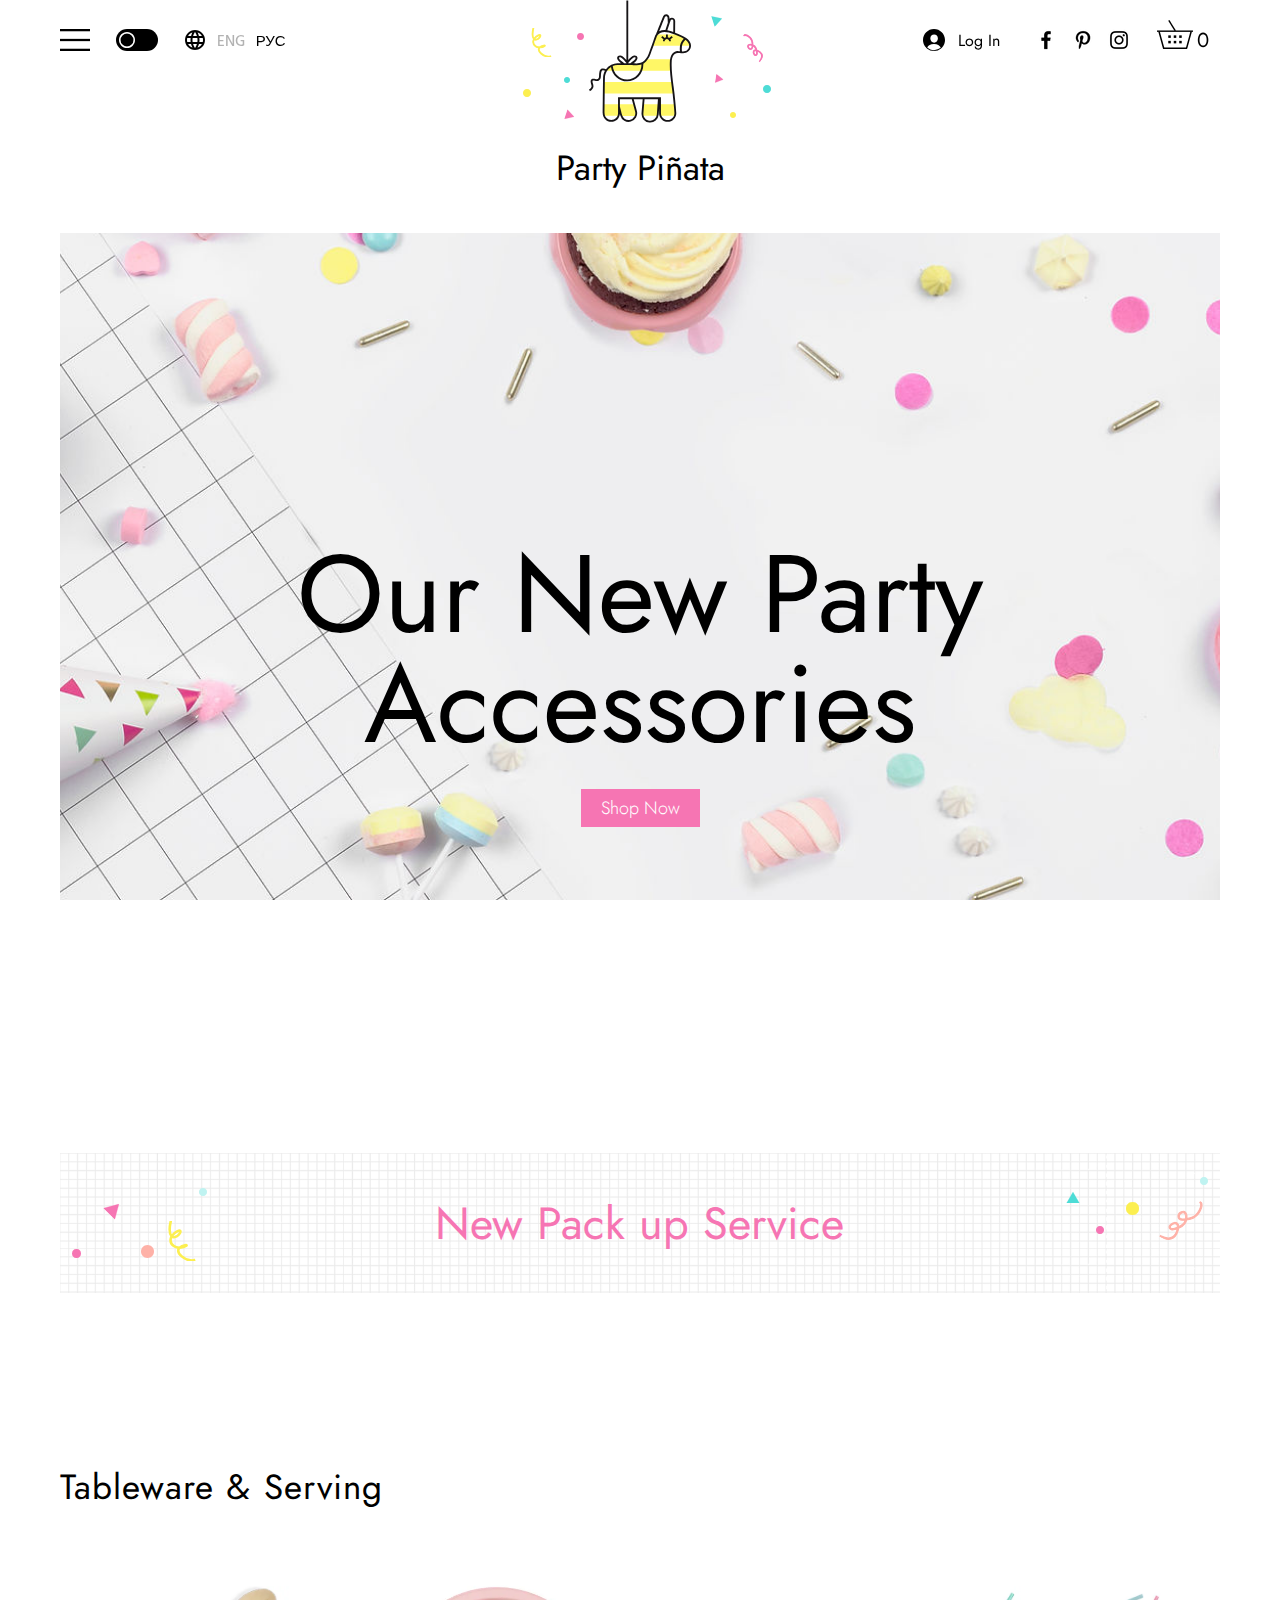
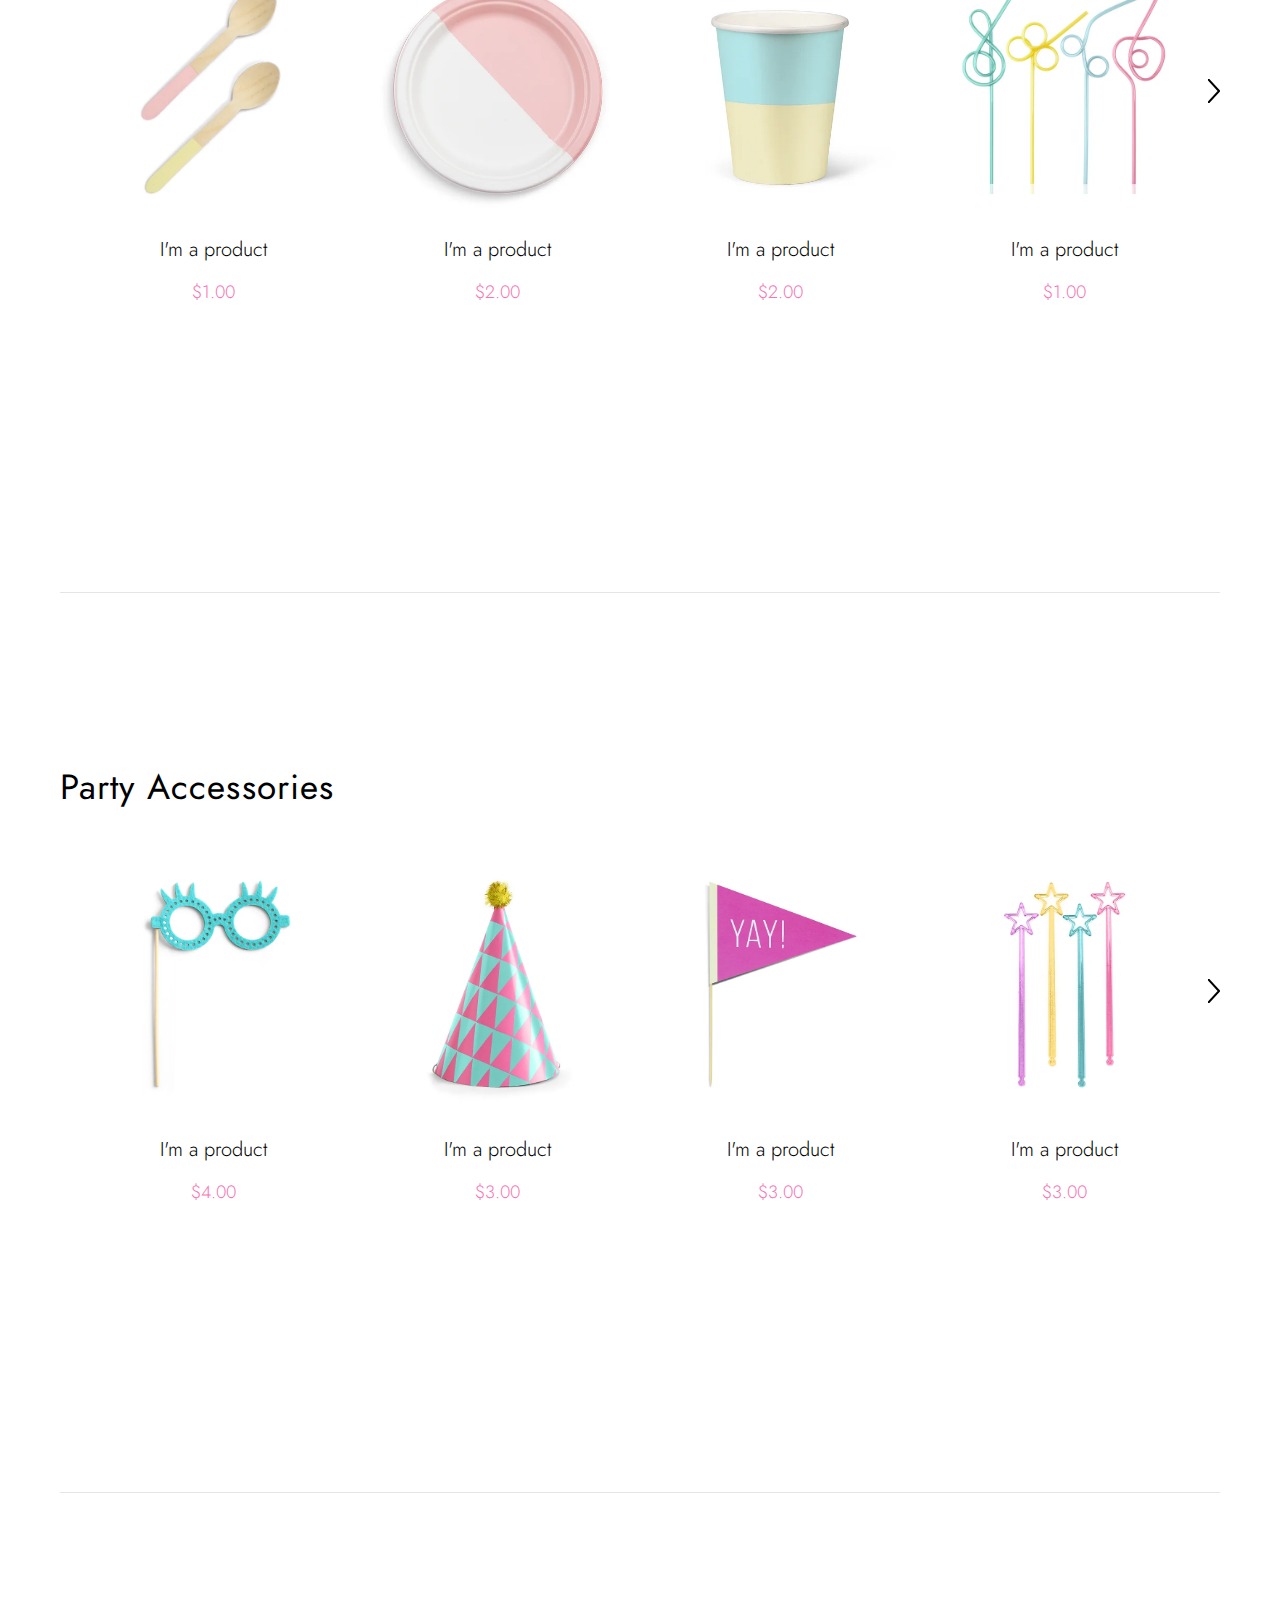
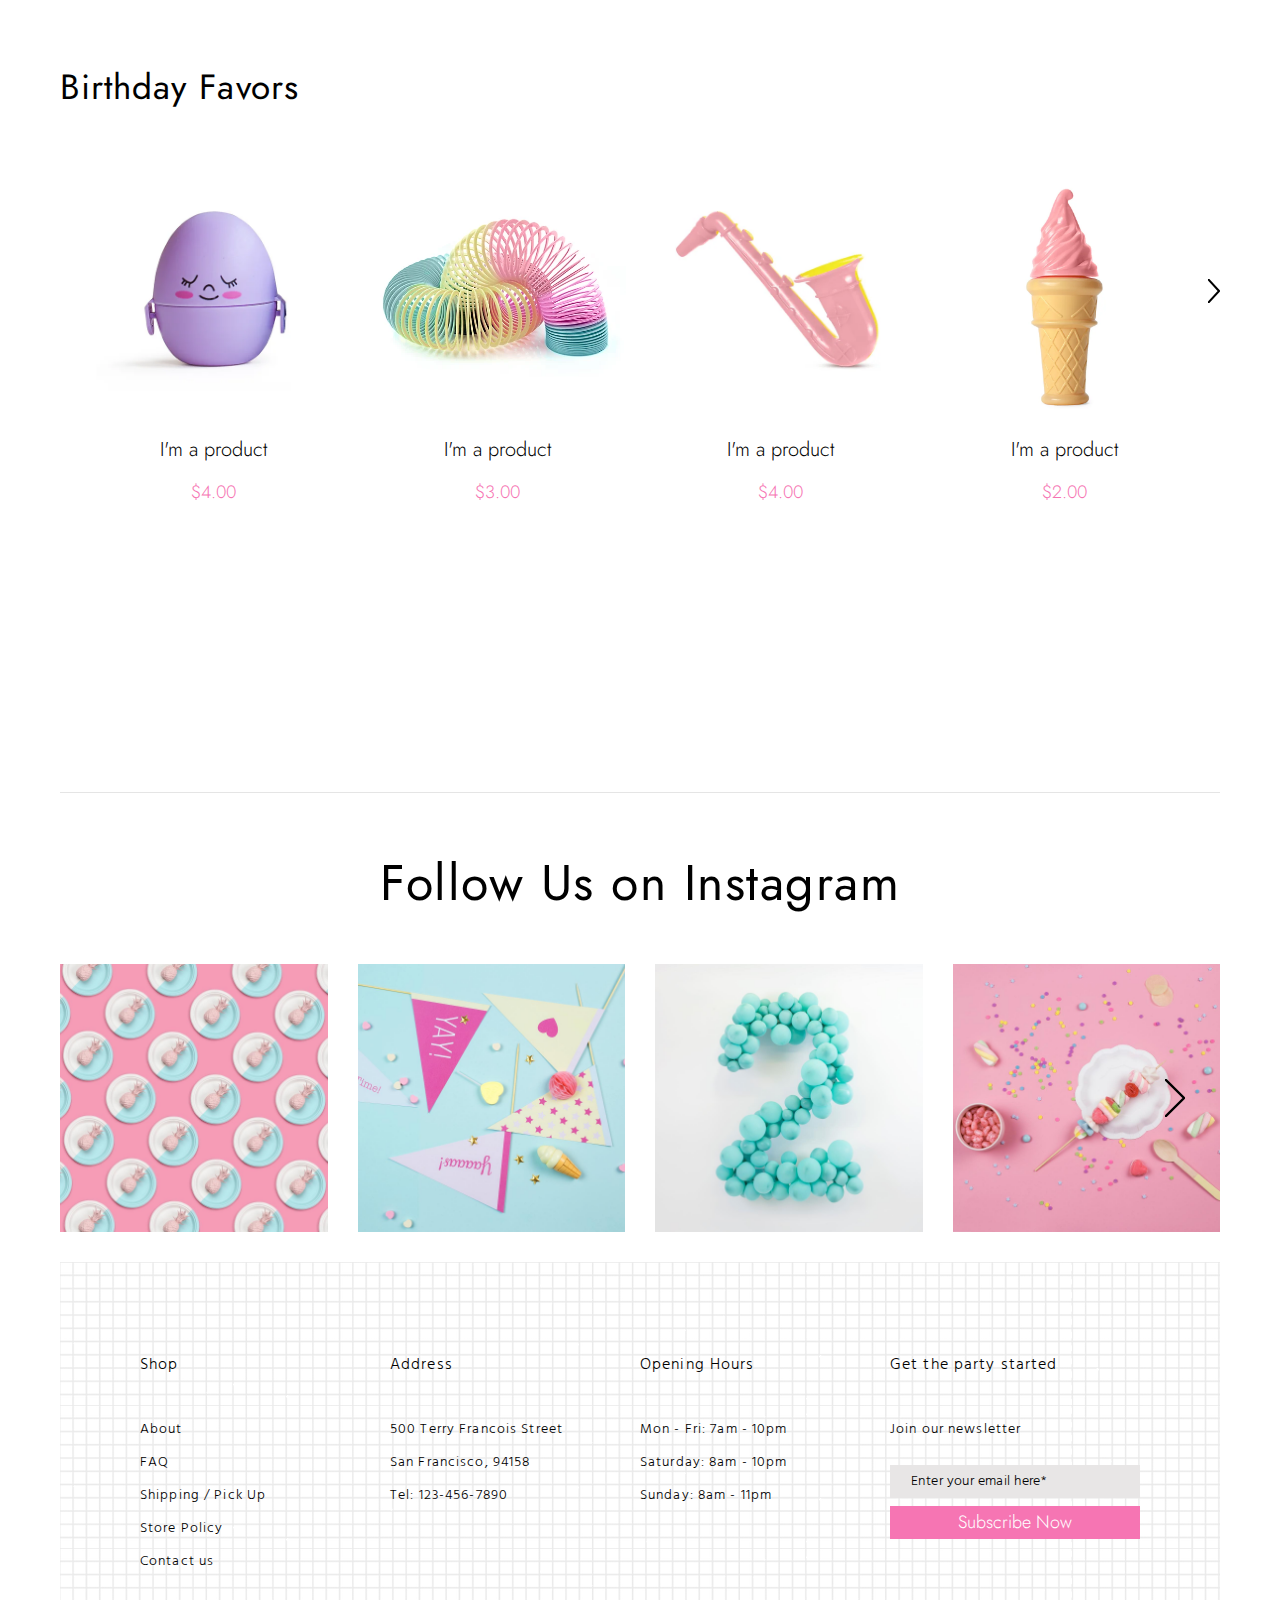
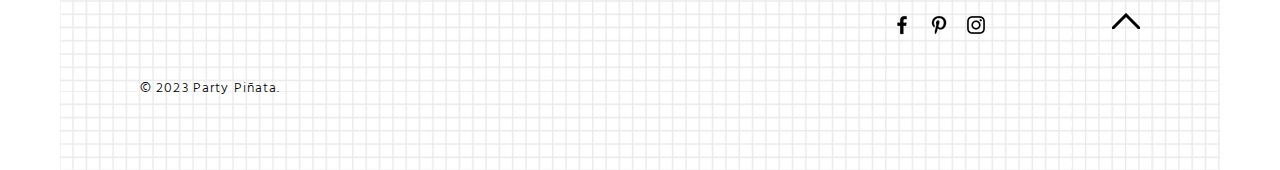
<file: index.html>
﻿<!DOCTYPE html>
<html lang="en">
  <head>
    <meta charset="UTF-8" />
    <meta http-equiv="X-UA-Compatible" content="IE=edge" />
    <meta name="viewport" content="width=device-width, initial-scale=1.0" />
    <title lang-key="title">Party supplies store</title>
    <link rel="preconnect" href="https://fonts.googleapis.com" />
    <link rel="preconnect" href="https://fonts.gstatic.com" crossorigin />
    <link
      href="https://fonts.googleapis.com/css2?family=Hind:wght@300;400&family=Jost:wght@300;400&display=swap"
      rel="stylesheet"
    />
    <link
      rel="stylesheet"
      href="https://fonts.googleapis.com/css2?family=Material+Symbols+Outlined:opsz,wght,FILL,GRAD@48,400,1,0"
    />
    <link rel="stylesheet" href="./css/style.css" />
  </head>
  <body>
    <div class="page">
      <div class="toolbar">
        <div class="menu-icon-container">
          <button type="button" class="button" onclick="toggleNav()">
            <svg
              width="30"
              height="22"
              preserveAspectRatio="none"
              xmlns="http://www.w3.org/2000/svg"
              viewBox="0 11 50 29"
            >
              <g>
                <path d="M50,11 v3 h-50 v-3 h50z"></path>
                <path d="M50,24 v3 h-50 v-3 h50z"></path>
                <path d="M50,37 v3 h-50 v-3 h50z"></path>
              </g>
            </svg>
          </button>
          <button type="button" class="themes button" onclick="changeTheme()">
            <span class="material-symbols-outlined sun"> brightness_1 </span>
            <span class="material-symbols-outlined moon"> brightness_2 </span>
            <span class="tooltip" lang-key="darkTheme"></span>
          </button>
          <div class="language-container">
            <span class="material-symbols-outlined language-icon">
              language
            </span>
            <button
              type="button"
              class="language button eng disabled-language"
              onclick="changeLanguage(en)"
            >
              ENG
            </button>
            <button
              type="button"
              class="language button"
              onclick="changeLanguage(ru)"
            >
              РУС
            </button>
          </div>
        </div>
        <div class="login-container">
          <a class="login link login-hide" href="">
            <svg
              xmlns="http://www.w3.org/2000/svg"
              width="22"
              height="22"
              viewBox="0 0 50 50"
            >
              <g>
                <path
                  d="M25 48.077c-5.924 0-11.31-2.252-15.396-5.921 2.254-5.362 7.492-8.267 15.373-8.267 7.889 0 13.139 3.044 15.408 8.418-4.084 3.659-9.471 5.77-15.385 5.77m.278-35.3c4.927 0 8.611 3.812 8.611 8.878 0 5.21-3.875 9.456-8.611 9.456s-8.611-4.246-8.611-9.456c0-5.066 3.684-8.878 8.611-8.878M25 0C11.193 0 0 11.193 0 25c0 .915.056 1.816.152 2.705.032.295.091.581.133.873.085.589.173 1.176.298 1.751.073.338.169.665.256.997.135.515.273 1.027.439 1.529.114.342.243.675.37 1.01.18.476.369.945.577 1.406.149.331.308.657.472.98.225.446.463.883.714 1.313.182.312.365.619.56.922.272.423.56.832.856 1.237.207.284.41.568.629.841.325.408.671.796 1.02 1.182.22.244.432.494.662.728.405.415.833.801 1.265 1.186.173.154.329.325.507.475l.004-.011A24.886 24.886 0 0 0 25 50a24.881 24.881 0 0 0 16.069-5.861.126.126 0 0 1 .003.01c.172-.144.324-.309.49-.458.442-.392.88-.787 1.293-1.209.228-.232.437-.479.655-.72.352-.389.701-.78 1.028-1.191.218-.272.421-.556.627-.838.297-.405.587-.816.859-1.24a26.104 26.104 0 0 0 1.748-3.216c.208-.461.398-.93.579-1.406.127-.336.256-.669.369-1.012.167-.502.305-1.014.44-1.53.087-.332.183-.659.256-.996.126-.576.214-1.164.299-1.754.042-.292.101-.577.133-.872.095-.89.152-1.791.152-2.707C50 11.193 38.807 0 25 0"
                ></path>
              </g>
            </svg>
            <span class="login-content" lang-key="login"></span
          ></a>
          <div class="messenger-container messenger-hide">
            <a class="link-toolbar" href=""
              ><img
                class="icon-login"
                src="./images/facebook-f.png"
                alt="facebook icon"
            /></a>
            <a class="link-toolbar" href=""
              ><img
                class="icon-login"
                src="./images/pinterest.png"
                alt="pinterest icon"
            /></a>
            <a class="link-toolbar" href=""
              ><img
                class="icon-login"
                src="./images/instagram.png"
                alt="instagram icon"
            /></a>
          </div>
          <a class="basket" href="">
            <svg
              xmlns="http://www.w3.org/2000/svg"
              width="63"
              height="29"
              viewBox="221.4 359.3 267 123"
            >
              <rect x="221.4" y="403.7" width="152.4" height="6"></rect>
              <path
                d="M345.9 482.3h-96.4c-1.2 0-2.4-1.2-3-2.4l-19.6-70.8 6-1.8 19.1 68.5h92.3l19-68.5 6 1.8 -19.6 70.8C348.2 481.1 347 482.3 345.9 482.3z"
              ></path>
              <rect
                x="259"
                y="380.1"
                transform="matrix(-0.527 -0.8498 0.8498 -0.527 109.9867 827.3946)"
                width="52.4"
                height="6"
              ></rect>
              <rect x="292.3" y="424.5" width="10.7" height="10.7"></rect>
              <rect x="315.5" y="424.5" width="10.7" height="10.7"></rect>
              <rect x="269.1" y="424.5" width="10.7" height="10.7"></rect>
              <rect x="292.3" y="447.7" width="10.7" height="10.7"></rect>
              <rect x="315.5" y="447.7" width="10.7" height="10.7"></rect>
              <rect x="269.1" y="447.7" width="10.7" height="10.7"></rect>
              <text class="cart" font-size="86px" x="390" y="474">0</text>
            </svg>
          </a>
        </div>
      </div>

      <div class="nav-wrapper hide" onclick="toggleNav()"></div>
      <div class="nav">
        <button
          type="button"
          class="svg-close-container button"
          onclick="toggleNav()"
        >
          <svg
            class="svg-close"
            xmlns="http://www.w3.org/2000/svg"
            viewBox="25.975 25.975 148.05 148.05"
          >
            <g>
              <path
                d="M172.9 167.6L105.3 100l67.6-67.6c1.5-1.5 1.5-3.8 0-5.3s-3.8-1.5-5.3 0L100 94.7 32.4 27.1c-1.5-1.5-3.8-1.5-5.3 0s-1.5 3.8 0 5.3L94.7 100l-67.6 67.6c-1.5 1.5-1.5 3.8 0 5.3s3.8 1.5 5.3 0l67.6-67.6 67.6 67.6c1.5 1.5 3.8 1.5 5.3 0s1.5-3.8 0-5.3z"
              ></path>
            </g>
          </svg>
        </button>
        <ul class="unordered-list ul-nav">
          <li class="login-show">
            <a class="login link-nav" href="">
              <svg
                class="svg-login"
                xmlns="http://www.w3.org/2000/svg"
                viewBox="0 0 50 50"
              >
                <g>
                  <path
                    d="M25 48.077c-5.924 0-11.31-2.252-15.396-5.921 2.254-5.362 7.492-8.267 15.373-8.267 7.889 0 13.139 3.044 15.408 8.418-4.084 3.659-9.471 5.77-15.385 5.77m.278-35.3c4.927 0 8.611 3.812 8.611 8.878 0 5.21-3.875 9.456-8.611 9.456s-8.611-4.246-8.611-9.456c0-5.066 3.684-8.878 8.611-8.878M25 0C11.193 0 0 11.193 0 25c0 .915.056 1.816.152 2.705.032.295.091.581.133.873.085.589.173 1.176.298 1.751.073.338.169.665.256.997.135.515.273 1.027.439 1.529.114.342.243.675.37 1.01.18.476.369.945.577 1.406.149.331.308.657.472.98.225.446.463.883.714 1.313.182.312.365.619.56.922.272.423.56.832.856 1.237.207.284.41.568.629.841.325.408.671.796 1.02 1.182.22.244.432.494.662.728.405.415.833.801 1.265 1.186.173.154.329.325.507.475l.004-.011A24.886 24.886 0 0 0 25 50a24.881 24.881 0 0 0 16.069-5.861.126.126 0 0 1 .003.01c.172-.144.324-.309.49-.458.442-.392.88-.787 1.293-1.209.228-.232.437-.479.655-.72.352-.389.701-.78 1.028-1.191.218-.272.421-.556.627-.838.297-.405.587-.816.859-1.24a26.104 26.104 0 0 0 1.748-3.216c.208-.461.398-.93.579-1.406.127-.336.256-.669.369-1.012.167-.502.305-1.014.44-1.53.087-.332.183-.659.256-.996.126-.576.214-1.164.299-1.754.042-.292.101-.577.133-.872.095-.89.152-1.791.152-2.707C50 11.193 38.807 0 25 0"
                  ></path>
                </g>
              </svg>
              <span lang-key="login"></span
            ></a>
          </li>
          <li><a href="" class="link" lang-key="home"></a></li>
          <li><a href="" class="link-nav" lang-key="shopAll"></a></li>
          <li><a href="" class="link-nav" lang-key="about"></a></li>
          <li><a href="" class="link-nav" lang-key="blog"></a></li>
          <li><a href="" class="link-nav" lang-key="contact"></a></li>
          <li><a href="" class="link-nav" lang-key="members"></a></li>
        </ul>
      </div>

      <div class="header" id="top">
        <div class="logo">
          <svg
            class="svg-yellow svg-loop-yellow"
            data-bbox="54.524 30.559 89.57 140.482"
            viewBox="54.524 30.559 89.57 140.482"
            height="29"
            width="25"
            xmlns="http://www.w3.org/2000/svg"
          >
            <g>
              <path
                d="M133.575 171.041c-9.224 0-23.331-2.656-37.532-15.53-12.247-11.101-12.913-19.843-11.314-25.221a16.399 16.399 0 0 1 1.819-4.017c-5.922-.54-11.936-2.363-17.254-6.207-11.119-8.035-12.739-17.474-12.14-23.976.351-3.81 1.59-7.668 3.56-11.381-11.78-13.412-3.206-52.265-2.78-54.15l3.902.88c-2.603 11.543-6.458 39.173 1.07 49.634C67.51 74.28 74.534 68.24 82.91 64.277c5.551-2.629 9.437-2.785 11.547-.469 2.118 2.327 1.663 6.475-1.25 11.381-2.478 4.173-6.26 8.034-10.377 10.594-5.122 3.185-10.462 4.226-15.443 3.01a12.643 12.643 0 0 1-3.555-1.454c-1.482 2.999-2.416 6.08-2.695 9.117-.722 7.838 2.909 14.881 10.5 20.367 5.775 4.174 12.38 5.473 18.122 5.567 5.134-4.853 12.92-7.677 19.884-8.791 3.148-.506 6.504-.717 7.513 1.537.429.958.48 2.476-1.714 4.26-3.604 2.933-13.266 6.829-23.995 7.044-1.375 1.549-2.359 3.226-2.882 4.987-1.823 6.135 1.692 13.438 10.166 21.119 21.988 19.933 43.96 13.437 44.179 13.371l1.184 3.82c-.396.124-4.374 1.303-10.519 1.304zm-22.332-53.63c-.293.037-.616.082-.969.139-4.972.796-9.414 2.309-12.991 4.324.913-.137 1.757-.29 2.518-.446 5.269-1.081 9.171-2.728 11.442-4.017zM65.821 83.86a8.664 8.664 0 0 0 2.514 1.048c8.199 2.001 17.162-4.566 21.433-11.76 2.119-3.569 2.288-6.035 1.731-6.646-.41-.45-2.375-.739-6.878 1.391-7.989 3.781-14.625 9.554-18.8 15.967z"
              ></path>
            </g>
          </svg>
          <svg
            class="svg-yellow svg-circle-yellow"
            xmlns="http://www.w3.org/2000/svg"
            width="8"
            height="8"
            viewBox="0 0 200 200"
          >
            <g>
              <path
                d="M200 100c0 55.228-44.772 100-100 100S0 155.228 0 100 44.772 0 100 0s100 44.772 100 100z"
              ></path>
            </g>
          </svg>
          <svg
            class="svg-pink svg-triangle-pink"
            width="10"
            height="9"
            xmlns="http://www.w3.org/2000/svg"
            viewBox="0 0 334.805 289.949"
          >
            <g>
              <path d="M167.402 0l167.403 289.949H0L167.402 0z"></path>
            </g>
          </svg>
          <svg
            class="svg-blue svg-circle-blue-small"
            xmlns="http://www.w3.org/2000/svg"
            width="6"
            height="6"
            viewBox="0 0 200 200"
          >
            <g>
              <path
                d="M200 100c0 55.228-44.772 100-100 100S0 155.228 0 100 44.772 0 100 0s100 44.772 100 100z"
              ></path>
            </g>
          </svg>
          <svg
            class="svg-pink svg-circle-pink"
            xmlns="http://www.w3.org/2000/svg"
            width="7"
            height="7"
            viewBox="0 0 200 200"
          >
            <g>
              <path
                d="M200 100c0 55.228-44.772 100-100 100S0 155.228 0 100 44.772 0 100 0s100 44.772 100 100z"
              ></path>
            </g>
          </svg>
          <svg
            class="svg-pink svg-loop-pink"
            height="29"
            width="25"
            viewBox="63.497 27 71.025 145.979"
            xmlns="http://www.w3.org/2000/svg"
          >
            <g>
              <path
                d="M75.351 172.979c-2.641-.379-4.936-1.861-6.822-4.405-4.459-6.012-6.143-17.719-4.289-29.825 1.86-12.155 10.26-24.034 22.758-32.818-.932-3.859-1.232-7.565-.786-10.406 1.143-7.27 4.614-14.413 10.354-21.33-2.252-6.414-2.902-13.916-2.734-18.173C94.598 36.501 107.526 27 133.343 27c.391 0 .783.002 1.179.006l-.043 4c-.391-.004-.78-.006-1.164-.006-23.529 0-34.812 8.018-35.487 25.178-.139 3.535.398 9.328 1.852 14.519a82.522 82.522 0 0 1 5.228-5.016c2.413-2.125 5.293-4.453 8.944-5.167 3.719-.726 8.526.744 10.09 4.905.98 2.607.308 5.292-.389 7.34-1.734 5.109-4.516 8.904-8.043 10.973-5.434 3.188-9.415 2.155-11.799.727-2.208-1.323-3.966-3.498-5.351-6.109-4.508 5.841-7.254 11.795-8.197 17.795-.329 2.094-.162 4.702.387 7.441a76.554 76.554 0 0 1 7.782-4.211c5.851-2.743 11.334-1.833 14.673 2.435 3.919 5.009 3.442 12.741-1.135 18.386-5.243 6.466-10.276 5.539-12.81 4.411-5.344-2.378-8.678-9.053-10.189-12.82a43.065 43.065 0 0 1-.676-1.802c-11.009 8.059-18.357 18.627-20.002 29.369-1.673 10.934-.247 21.719 3.549 26.837 1.228 1.655 2.633 2.607 4.178 2.829l-.569 3.959zm16.257-65.336c1.911 5.945 5.313 11.635 9.077 13.31.984.438 3.981 1.773 8.076-3.275 3.827-4.72 3.419-10.427 1.092-13.4-2.142-2.738-5.724-3.202-9.823-1.279a72.323 72.323 0 0 0-8.422 4.644zm9.565-32.669c1.175 2.703 2.689 4.914 4.593 6.054 2.146 1.285 4.671 1.042 7.72-.746 3.394-1.991 5.288-5.889 6.279-8.809.715-2.105.849-3.538.432-4.646-.752-2-3.479-2.794-5.579-2.386-2.67.521-5.048 2.463-7.066 4.242-2.36 2.078-4.487 4.176-6.379 6.291z"
              ></path>
            </g>
          </svg>
          <svg
            class="svg-blue svg-triangle-blue rotate-80"
            width="11"
            height="10"
            xmlns="http://www.w3.org/2000/svg"
            viewBox="0 0 334.805 289.949"
          >
            <g>
              <path d="M167.402 0l167.403 289.949H0L167.402 0z"></path>
            </g>
          </svg>
          <svg
            class="svg-pink svg-triangle-pink-small"
            width="9"
            height="8"
            xmlns="http://www.w3.org/2000/svg"
            viewBox="0 0 334.805 289.949"
          >
            <g>
              <path d="M167.402 0l167.403 289.949H0L167.402 0z"></path>
            </g>
          </svg>
          <svg
            class="svg-yellow svg-circle-yellow-small"
            xmlns="http://www.w3.org/2000/svg"
            width="6"
            height="6"
            viewBox="0 0 200 200"
          >
            <g>
              <path
                d="M200 100c0 55.228-44.772 100-100 100S0 155.228 0 100 44.772 0 100 0s100 44.772 100 100z"
              ></path>
            </g>
          </svg>
          <svg
            class="svg-blue svg-circle-blue"
            xmlns="http://www.w3.org/2000/svg"
            width="8"
            height="8"
            viewBox="0 0 200 200"
          >
            <g>
              <path
                d="M200 100c0 55.228-44.772 100-100 100S0 155.228 0 100 44.772 0 100 0s100 44.772 100 100z"
              ></path>
            </g>
          </svg>

          <svg
            viewBox="34.653 21.75 130.596 156.501"
            height="123"
            width="102"
            xmlns="http://www.w3.org/2000/svg"
          >
            <g>
              <path
                d="M157.345 70.974c2.471.866 7.679 5.48 7.065 8.914h-47.983c2.382-6.649 3.421-12.355 4.423-12.355.01-.031.213-.922 1.472-2.258h24.447c2.684 1.002 3.241 1.551 5.925 2.856 1.405.688 3.32 2.029 4.651 2.843z"
                fill="#FFF766"
              ></path>
              <path
                d="M139.227 111.723H56.958l.563-.458.173-.478c1.352-2.004 2.927-3.334 5.028-4.545 0 .031 1.799-.828 1.799-.87 1.956-.835 4.177-1.296 6.372-1.348l2.644-.065c1.716 0 3.638.098 5.396.109 3.027.021 6.014.02 8.864-.022a59.016 59.016 0 0 1 3.836.065c1.3.073 2.656.053 3.988.022 2.133-.042 4.198-.306 6.372-1.131.01.125 1.365-.935 1.365-.935.364-.209.837-.304 1.17-.544 1.862-1.357 2.93-2.409 4.335-4.413h30.363c-.094.47-.111 1.019-.173 1.52-.28 4.593-.096 8.751.174 13.093z"
                fill="#FFF766"
              ></path>
              <path
                d="M142.847 140.949H53.816c.073-6.701.131-12.598.152-14.613h87.254c.239 1.848.307 3.778.567 5.814.322 2.422.488 5 .831 7.776.041.313.185.647.227 1.023z"
                fill="#FFF766"
              ></path>
              <path
                d="M72.66 154.8l.157 11.45c0 1.117.283 2.181-.092 3.163H53.968c-.375-.981-.293-2.046-.293-3.163 0-1.138-.182-5.73-.13-11.45H72.66z"
                fill="#FFF766"
              ></path>
              <path
                d="M93.986 169.653H76.399c-.114-.271-.144-.416-.228-.708l-.358-1.011c-.302-1.106-.235-1.165-1.723-6.948l-.254-2.992V154.8h18.036l2.438 9.382c.5 1.837.352 3.728-.324 5.471z"
                fill="#FFF766"
              ></path>
              <path
                d="M123.471 154.8l-1.008 13.068c-.042.543-.06 1.044-.195 1.545h-18.855c-.239-.908-.113-1.966-.04-2.947.125-1.806.516-5.653 1.015-11.666h19.083z"
                fill="#FFF766"
              ></path>
              <path
                d="M144.732 166.172c0 1.117.052 2.26-.322 3.241h-17.947a8.576 8.576 0 0 1-.585-3.11V154.8h18.432c.499 5.187.422 9.827.422 11.372z"
                fill="#FFF766"
              ></path>
              <path
                d="M141.948 69.216l-3.076 2.34c.423.708.645 1.469.645 2.215v.25h-2.362v-.25c0-1.102-1.225-2.433-2.746-2.433-1.515 0-2.735 1.331-2.735 2.433v.25h-2.373v-.25c0-.77.249-1.586.705-2.323l-2.907-2.246 1.45-1.878 3.146 2.434c.471-.3.983-.52 1.528-.654v-3.683h2.373v3.681a5.006 5.006 0 0 1 1.636.717l3.28-2.494 1.436 1.891zm22.718 13.88c-1.037 2.725-3.225 4.895-5.853 5.806-2.213.786-4.482.591-6.676.402-1.028-.095-3.034-.216-3.054-.218l-.084-.005a6.753 6.753 0 0 0-4.566 1.339c-2.027 1.525-3.303 4.254-3.793 8.11-.642 10.811.511 19.676 2.256 33.094l.068.531c.293 2.271.603 4.68.932 7.259.686 5.457 2.52 23.342 2.52 26.836 0 6.089-4.933 11.043-10.996 11.043-6.069 0-11.007-4.954-11.007-11.043v-5.743l-.541 7.494a10.98 10.98 0 0 1-3.779 7.553 10.91 10.91 0 0 1-7.994 2.667 10.913 10.913 0 0 1-7.515-3.785 10.97 10.97 0 0 1-2.662-8.027c.136-1.98.513-6.544 1.083-13.454l.393-4.763H91.886l4.076 15.185a11.051 11.051 0 0 1-1.085 8.382 10.963 10.963 0 0 1-6.685 5.149 11.01 11.01 0 0 1-8.346-1.089 10.942 10.942 0 0 1-5.131-6.708l-.239-.875a78.616 78.616 0 0 1-.302-1.118c-.443 5.679-5.195 10.164-10.973 10.164-6.063 0-10.996-4.949-10.996-11.032 0-3.667.381-40.782.385-40.923l.104-4.716c.131-3.121.96-6.157 2.401-8.802-.673-.322-2.127-.901-3.173-.49-.729.292-1.249 1.103-1.543 2.411-.353 1.581-.514 3.28-.494 5.193.022 3.478-1.598 4.989-2.961 5.645-1.432.687-3.138.386-4.643.123-1.1-.198-2.413-.434-2.898-.066-.053.041-.227.217-.266.83-.039.857.241 1.764.537 2.724l.024.078c.402 1.263.818 2.57.623 4.042-.27 2.077-1.803 4.099-4.208 5.546l-.214.129-1.226-2.037.215-.129c.657-.392 2.819-1.825 3.084-3.816.119-.948-.197-1.956-.532-3.023-.343-1.083-.732-2.312-.666-3.636.055-1.151.467-2.053 1.189-2.607 1.317-.994 3.121-.668 4.711-.382l.077.014c1.192.207 2.427.423 3.17.06 1.078-.512 1.618-1.682 1.607-3.479-.02-2.055.159-3.927.547-5.722.479-2.13 1.489-3.51 3.003-4.105 1.916-.757 4.083.06 5.319.693a17.91 17.91 0 0 1 6.34-5.463c.179-.11.373-.208.579-.306l.061-.024a18.786 18.786 0 0 1 7.624-1.785l2.654-.052a76.615 76.615 0 0 1 1.915-.016c-2.255-1.717-4.708-4.065-4.905-6.266-.101-1.074.303-2.036 1.168-2.78.864-.744 1.935-1.05 3.101-.882 2.813.403 5.818 3.663 7.6 5.931V21.75h2.373v76.391c2.051-2.605 4.9-5.525 7.6-5.913 1.167-.169 2.236.137 3.101.882.865.753 1.269 1.715 1.168 2.781-.207 2.254-2.773 4.666-5.105 6.415l.049.002c1.188.07 2.529.147 3.823.115 2.298-.041 4.722-.235 6.892-1.37a9.009 9.009 0 0 0 1.31-.815c3.222-2.365 5.768-5.917 7.361-10.27 3.25-8.852 6.765-18.844 8.125-22.729l.104-.296c.011-.033.331-.992 1.24-2.223.244-.628 1.36-3.413 2.729-6.828 2.374-5.921 5.509-13.74 6.175-15.421l.174-.475a4.195 4.195 0 0 1 3.813-2.47c2.295 0 4.162 1.882 4.162 4.196l.087 1.64a4.172 4.172 0 0 1 3.138-1.441c2.3 0 4.172 1.882 4.172 4.195l-.104 14.93c2.654.99 5.419 2.18 8.222 3.539 1.995.968 3.466 1.774 4.77 2.613.069.04.149.097.229.154 2.649 1.711 4.55 3.583 5.801 5.713 1.458 2.463 1.727 5.391.743 8.031zM93.67 163.999l-4.237-15.806H74.208v9.53l.772 3.007c1.487 5.781 1.487 5.781 1.788 6.885l.23.891c1.243 4.601 5.992 7.341 10.584 6.104a8.585 8.585 0 0 0 5.237-4.038 8.63 8.63 0 0 0 .851-6.573zm12.102-15.807l-.65 7.917c-.437 5.298-.725 8.798-.839 10.471-.345 4.764 3.238 8.918 7.987 9.263a8.555 8.555 0 0 0 6.273-2.089 8.607 8.607 0 0 0 2.967-5.925l1.417-19.637h-17.155zm47.993-61.15c1.409.094 2.893.098 4.27-.386 1.979-.685 3.63-2.331 4.416-4.403.734-1.957.528-4.135-.563-5.974-.857-1.455-2.085-2.773-3.749-4.028-3.453 3.357-4.681 6.372-4.681 11.426-.001 1.345.091 2.365.307 3.365zm-80.391 7.876c-.35.301-.38.553-.363.76.158 1.652 3.605 4.58 6.792 6.516.913.009 1.815.017 2.716.012v-.253c-.546-.717-5.406-7.005-7.941-7.372-.484-.072-.854.032-1.204.337zm5.289 9.653c-1.679-.01-3.356-.02-4.996-.02l-2.626.052c-2.092.05-4.104.469-5.981 1.245.962 9.831 8.827 17.22 18.366 17.22 10.17 0 18.444-8.606 18.444-19.185v-.012c-2.14.749-4.289.891-6.299.93-1.373.031-2.766-.046-3.993-.115l-.306-.016c-1.102-.058-2.242-.121-3.348-.099-2.912.042-6.159.021-9.025 0h-.236zm14.172-9.99c-2.546.368-7.398 6.656-7.943 7.373v.261c.922 0 1.826-.001 2.706-.02 3.192-1.932 6.646-4.859 6.803-6.518.017-.205-.013-.458-.362-.758-.351-.306-.723-.41-1.204-.338zm45.099-43.703a756.389 756.389 0 0 0-3.03 9.146c.89.154 1.74.346 2.59.584 1.668.462 3.363.994 5.042 1.58l.102-14.075c0-1-.807-1.814-1.799-1.814a1.82 1.82 0 0 0-1.627 1.028l-.014.042c-.016.044-.033.095-.054.145l-.079.209a77.391 77.391 0 0 0-1.1 3.082l-.268-.007.237.08zm12.942 32.799c0-5.529 1.429-9.173 5.081-12.894-1.363-.815-2.768-1.523-3.859-2.058-5.091-2.466-10.218-4.424-15.239-5.819-12.21-3.374-15.271 4.729-15.299 4.812-.022.067-4.285 12.277-8.243 23.069-1.766 4.81-4.595 8.741-8.18 11.367-.33.238-.634.439-.928.614.021.318.031.678.031 1.115 0 11.891-9.338 21.564-20.816 21.564-10.342 0-19.137-7.905-20.609-18.452-4.641 2.833-7.528 7.922-7.749 13.692l-.104 4.682c-.004.139-.385 37.162-.385 40.879 0 4.771 3.869 8.653 8.624 8.653 4.761 0 8.634-3.882 8.634-8.653v-20.437h54.948v20.437c0 4.777 3.874 8.664 8.634 8.664 4.755 0 8.624-3.887 8.624-8.664 0-3.266-1.738-20.461-2.505-26.533a800.932 800.932 0 0 0-.999-7.774c-1.764-13.58-2.926-22.527-2.259-33.637.58-4.596 2.181-7.894 4.76-9.819 2.546-1.901 5.214-1.789 6.089-1.756l.372.015c.541.024 1.064.048 1.597.083-.151-.956-.22-1.944-.22-3.15zm-23.258-30.203a9583.03 9583.03 0 0 0-3.122 7.791c2.261-1.213 4.95-1.726 8.009-1.533a703.406 703.406 0 0 1 3.078-9.312l-.331-6.633c0-1.042-.808-1.881-1.8-1.881-.695 0-1.333.402-1.625 1.025l-.15.403c-.481 1.215-2.232 5.583-4.059 10.14z"
                fill="#161416"
              ></path>
            </g>
          </svg>
        </div>
        <div class="title">Party Pi&#241;ata</div>
      </div>
      <div class="parallax">
        <h1 lang-key="header"></h1>
        <a class="button-shop--now link" href="" lang-key="shopNow"></a>
      </div>

      <div class="content">
        <div class="advert-wrapper">
          <div class="advert-inner">
            <div class="advert advert-order" lang-key="advertOrder"></div>
          </div>
          <svg
            class="svg-yellow svg--advert-loop-yellow svg-advert"
            viewBox="54.524 30.559 89.57 140.482"
            height="40"
            width="36"
            xmlns="http://www.w3.org/2000/svg"
          >
            <g>
              <path
                d="M133.575 171.041c-9.224 0-23.331-2.656-37.532-15.53-12.247-11.101-12.913-19.843-11.314-25.221a16.399 16.399 0 0 1 1.819-4.017c-5.922-.54-11.936-2.363-17.254-6.207-11.119-8.035-12.739-17.474-12.14-23.976.351-3.81 1.59-7.668 3.56-11.381-11.78-13.412-3.206-52.265-2.78-54.15l3.902.88c-2.603 11.543-6.458 39.173 1.07 49.634C67.51 74.28 74.534 68.24 82.91 64.277c5.551-2.629 9.437-2.785 11.547-.469 2.118 2.327 1.663 6.475-1.25 11.381-2.478 4.173-6.26 8.034-10.377 10.594-5.122 3.185-10.462 4.226-15.443 3.01a12.643 12.643 0 0 1-3.555-1.454c-1.482 2.999-2.416 6.08-2.695 9.117-.722 7.838 2.909 14.881 10.5 20.367 5.775 4.174 12.38 5.473 18.122 5.567 5.134-4.853 12.92-7.677 19.884-8.791 3.148-.506 6.504-.717 7.513 1.537.429.958.48 2.476-1.714 4.26-3.604 2.933-13.266 6.829-23.995 7.044-1.375 1.549-2.359 3.226-2.882 4.987-1.823 6.135 1.692 13.438 10.166 21.119 21.988 19.933 43.96 13.437 44.179 13.371l1.184 3.82c-.396.124-4.374 1.303-10.519 1.304zm-22.332-53.63c-.293.037-.616.082-.969.139-4.972.796-9.414 2.309-12.991 4.324.913-.137 1.757-.29 2.518-.446 5.269-1.081 9.171-2.728 11.442-4.017zM65.821 83.86a8.664 8.664 0 0 0 2.514 1.048c8.199 2.001 17.162-4.566 21.433-11.76 2.119-3.569 2.288-6.035 1.731-6.646-.41-.45-2.375-.739-6.878 1.391-7.989 3.781-14.625 9.554-18.8 15.967z"
              ></path>
            </g>
          </svg>
          <svg
            class="svg-pink--light svg--advert-circle-pink--light svg-advert"
            xmlns="http://www.w3.org/2000/svg"
            width="13"
            height="13"
            viewBox="0 0 200 200"
          >
            <g>
              <path
                d="M200 100c0 55.228-44.772 100-100 100S0 155.228 0 100 44.772 0 100 0s100 44.772 100 100z"
              ></path>
            </g>
          </svg>
          <svg
            class="svg-pink svg--advert-triangle-pink svg-advert"
            width="16"
            height="14"
            xmlns="http://www.w3.org/2000/svg"
            viewBox="0 0 334.805 289.949"
          >
            <g>
              <path d="M167.402 0l167.403 289.949H0L167.402 0z"></path>
            </g>
          </svg>
          <svg
            class="svg-blue--light svg--advert-circle-blue--light svg-advert"
            xmlns="http://www.w3.org/2000/svg"
            width="8"
            height="8"
            viewBox="0 0 200 200"
          >
            <g>
              <path
                d="M200 100c0 55.228-44.772 100-100 100S0 155.228 0 100 44.772 0 100 0s100 44.772 100 100z"
              ></path>
            </g>
          </svg>
          <svg
            class="svg-pink svg--advert-circle-pink svg-advert"
            xmlns="http://www.w3.org/2000/svg"
            width="9"
            height="9"
            viewBox="0 0 200 200"
          >
            <g>
              <path
                d="M200 100c0 55.228-44.772 100-100 100S0 155.228 0 100 44.772 0 100 0s100 44.772 100 100z"
              ></path>
            </g>
          </svg>
          <svg
            class="svg-pink--light svg--advert-loop-pink svg-advert"
            height="50"
            width="30"
            viewBox="63.497 27 71.025 145.979"
            xmlns="http://www.w3.org/2000/svg"
          >
            <g>
              <path
                d="M75.351 172.979c-2.641-.379-4.936-1.861-6.822-4.405-4.459-6.012-6.143-17.719-4.289-29.825 1.86-12.155 10.26-24.034 22.758-32.818-.932-3.859-1.232-7.565-.786-10.406 1.143-7.27 4.614-14.413 10.354-21.33-2.252-6.414-2.902-13.916-2.734-18.173C94.598 36.501 107.526 27 133.343 27c.391 0 .783.002 1.179.006l-.043 4c-.391-.004-.78-.006-1.164-.006-23.529 0-34.812 8.018-35.487 25.178-.139 3.535.398 9.328 1.852 14.519a82.522 82.522 0 0 1 5.228-5.016c2.413-2.125 5.293-4.453 8.944-5.167 3.719-.726 8.526.744 10.09 4.905.98 2.607.308 5.292-.389 7.34-1.734 5.109-4.516 8.904-8.043 10.973-5.434 3.188-9.415 2.155-11.799.727-2.208-1.323-3.966-3.498-5.351-6.109-4.508 5.841-7.254 11.795-8.197 17.795-.329 2.094-.162 4.702.387 7.441a76.554 76.554 0 0 1 7.782-4.211c5.851-2.743 11.334-1.833 14.673 2.435 3.919 5.009 3.442 12.741-1.135 18.386-5.243 6.466-10.276 5.539-12.81 4.411-5.344-2.378-8.678-9.053-10.189-12.82a43.065 43.065 0 0 1-.676-1.802c-11.009 8.059-18.357 18.627-20.002 29.369-1.673 10.934-.247 21.719 3.549 26.837 1.228 1.655 2.633 2.607 4.178 2.829l-.569 3.959zm16.257-65.336c1.911 5.945 5.313 11.635 9.077 13.31.984.438 3.981 1.773 8.076-3.275 3.827-4.72 3.419-10.427 1.092-13.4-2.142-2.738-5.724-3.202-9.823-1.279a72.323 72.323 0 0 0-8.422 4.644zm9.565-32.669c1.175 2.703 2.689 4.914 4.593 6.054 2.146 1.285 4.671 1.042 7.72-.746 3.394-1.991 5.288-5.889 6.279-8.809.715-2.105.849-3.538.432-4.646-.752-2-3.479-2.794-5.579-2.386-2.67.521-5.048 2.463-7.066 4.242-2.36 2.078-4.487 4.176-6.379 6.291z"
              ></path>
            </g>
          </svg>
          <svg
            class="svg-blue svg--advert-triangle-blue svg-advert"
            width="16"
            height="11"
            xmlns="http://www.w3.org/2000/svg"
            viewBox="0 0 334.805 289.949"
          >
            <g>
              <path d="M167.402 0l167.403 289.949H0L167.402 0z"></path>
            </g>
          </svg>
          <svg
            class="svg-yellow svg--advert-circle-yellow svg-advert"
            xmlns="http://www.w3.org/2000/svg"
            width="13"
            height="13"
            viewBox="0 0 200 200"
          >
            <g>
              <path
                d="M200 100c0 55.228-44.772 100-100 100S0 155.228 0 100 44.772 0 100 0s100 44.772 100 100z"
              ></path>
            </g>
          </svg>
          <svg
            class="svg-blue--light svg--advert-circle-blue svg-advert"
            xmlns="http://www.w3.org/2000/svg"
            width="8"
            height="8"
            viewBox="0 0 200 200"
          >
            <g>
              <path
                d="M200 100c0 55.228-44.772 100-100 100S0 155.228 0 100 44.772 0 100 0s100 44.772 100 100z"
              ></path>
            </g>
          </svg>
          <svg
            class="svg-pink svg--advert-circle-pink-small svg-advert"
            xmlns="http://www.w3.org/2000/svg"
            width="8"
            height="8"
            viewBox="0 0 200 200"
          >
            <g>
              <path
                d="M200 100c0 55.228-44.772 100-100 100S0 155.228 0 100 44.772 0 100 0s100 44.772 100 100z"
              ></path>
            </g>
          </svg>
        </div>

        <!--The first row cards-->

        <div class="products-wrapper">
          <h2 class="products-title" lang-key="tablewareAndServing"></h2>
          <div class="products-inner--wrapper">
            <div class="arrow-wrapper arrow-wrapper-left">
              <button
                type="button"
                class="button arrow-card arrow-card-left hide"
                onclick="moveCardReverse(0)"
              >
                <svg class="svg-arrow" xmlns="http://www.w3.org/2000/svg">
                  <polyline points="12,0 1,12 12,24" />
                </svg>
              </button>
            </div>
            <div class="slide-wrapper">
              <div class="products-container">
                <div class="product-container">
                  <a class="product-card link" href=""
                    ><div class="img-wrapper">
                      <img
                        class="img--product transform-scale--08"
                        src="./images/spoons_blue.webp"
                        alt="blue spoons"
                      />
                      <img
                        class="img--product transform-scale--08"
                        src="./images/spoons_yellow.webp"
                        alt="yellow spoons"
                      />
                    </div>
                    <div class="quick--view-container">
                      <form action="">
                        <button
                          class="quick--view button"
                          type="button"
                          lang-key="quickView"
                        ></button>
                      </form>
                    </div>
                    <div class="product-name" lang-key="productName"></div>
                    <div class="product-price">$1.00</div>
                  </a>
                  <form action="">
                    <div class="quantity-wrapper">
                      <div class="quantity-container">
                        <button
                          class="button button-minus"
                          type="button"
                          disabled="disabled"
                          onclick="minusNumber(0)"
                        >
                          <svg class="svg-button">
                            <path d="M20,12 L20,13 L5,13 L5,12 L20,12 Z"></path>
                          </svg>
                        </button>
                        <input
                          class="input-number"
                          type="number"
                          name="product_1"
                          value="1"
                          min="1"
                          oninput="changeDisabled(0)"
                        />
                        <button
                          class="button"
                          type="button"
                          onclick="plusNumber(0)"
                        >
                          <svg class="svg-button">
                            <path
                              d="M13,5 L13,12 L20,12 L20,13 L13,13 L13,20 L12,20 L11.999,13 L5,13 L5,12 L12,12 L12,5 L13,5 Z"
                            ></path>
                          </svg>
                        </button>
                      </div>
                      <button
                        class="button button-add"
                        type="button"
                        lang-key="addToCart"
                        onclick="addToCart(0)"
                      ></button>
                    </div>
                  </form>
                </div>

                <div class="product-container">
                  <a class="product-card link" href="">
                    <div class="img-wrapper">
                      <img
                        class="img--product"
                        src="./images/plate_pink.webp"
                        alt="pink plate"
                      />
                    </div>
                    <div class="quick--view-container">
                      <form action="">
                        <button
                          class="quick--view button"
                          type="button"
                          lang-key="quickView"
                        ></button>
                      </form>
                    </div>
                    <div class="product-name" lang-key="productName"></div>
                    <div class="product-price">$2.00</div>
                  </a>
                  <form action="">
                    <div class="quantity-wrapper">
                      <div class="quantity-container">
                        <button
                          class="button button-minus"
                          type="button"
                          disabled="disabled"
                          onclick="minusNumber(1)"
                        >
                          <svg class="svg-button">
                            <path d="M20,12 L20,13 L5,13 L5,12 L20,12 Z"></path>
                          </svg>
                        </button>
                        <input
                          class="input-number"
                          type="number"
                          name="product_2"
                          value="1"
                          min="1"
                          oninput="changeDisabled(1)"
                        />
                        <button
                          class="button"
                          type="button"
                          onclick="plusNumber(1)"
                        >
                          <svg class="svg-button">
                            <path
                              d="M13,5 L13,12 L20,12 L20,13 L13,13 L13,20 L12,20 L11.999,13 L5,13 L5,12 L12,12 L12,5 L13,5 Z"
                            ></path>
                          </svg>
                        </button>
                      </div>
                      <button
                        class="button button-add"
                        type="button"
                        lang-key="addToCart"
                        onclick="addToCart(1)"
                      ></button>
                    </div>
                  </form>
                </div>

                <div class="product-container">
                  <a class="product-card link" href="">
                    <div class="img-wrapper">
                      <img
                        class="img--product"
                        src="./images/cup_blue.webp"
                        alt="blue cup"
                      />
                    </div>
                    <div class="quick--view-container">
                      <form action="">
                        <button
                          class="quick--view button"
                          type="button"
                          lang-key="quickView"
                        ></button>
                      </form>
                    </div>
                    <div class="product-name" lang-key="productName"></div>
                    <div class="product-price">$2.00</div>
                  </a>
                  <form action="">
                    <div class="quantity-wrapper">
                      <div class="quantity-container">
                        <button
                          class="button button-minus"
                          type="button"
                          disabled="disabled"
                          onclick="minusNumber(2)"
                        >
                          <svg class="svg-button">
                            <path d="M20,12 L20,13 L5,13 L5,12 L20,12 Z"></path>
                          </svg>
                        </button>
                        <input
                          class="input-number"
                          type="number"
                          name="product_3"
                          value="1"
                          min="1"
                          oninput="changeDisabled(2)"
                        />
                        <button
                          class="button"
                          type="button"
                          onclick="plusNumber(2)"
                        >
                          <svg class="svg-button">
                            <path
                              d="M13,5 L13,12 L20,12 L20,13 L13,13 L13,20 L12,20 L11.999,13 L5,13 L5,12 L12,12 L12,5 L13,5 Z"
                            ></path>
                          </svg>
                        </button>
                      </div>
                      <button
                        class="button button-add"
                        type="button"
                        lang-key="addToCart"
                      ></button>
                    </div>
                  </form>
                </div>

                <div class="product-container">
                  <a class="product-card link" href="">
                    <div class="img-wrapper">
                      <img
                        class="img--product transform-scale--08"
                        src="./images/tubule.webp"
                        alt="tubule"
                      />
                    </div>
                    <div class="quick--view-container">
                      <form action="">
                        <button
                          class="quick--view button"
                          type="button"
                          lang-key="quickView"
                        ></button>
                      </form>
                    </div>
                    <div class="product-name" lang-key="productName"></div>
                    <div class="product-price">$1.00</div>
                  </a>
                  <form action="">
                    <div class="quantity-wrapper">
                      <div class="quantity-container">
                        <button
                          class="button button-minus"
                          type="button"
                          disabled="disabled"
                          onclick="minusNumber(3)"
                        >
                          <svg class="svg-button">
                            <path d="M20,12 L20,13 L5,13 L5,12 L20,12 Z"></path>
                          </svg>
                        </button>
                        <input
                          class="input-number"
                          type="number"
                          name="product_4"
                          value="1"
                          min="1"
                          oninput="changeDisabled(3)"
                        />
                        <button
                          class="button"
                          type="button"
                          onclick="plusNumber(3)"
                        >
                          <svg class="svg-button">
                            <path
                              d="M13,5 L13,12 L20,12 L20,13 L13,13 L13,20 L12,20 L11.999,13 L5,13 L5,12 L12,12 L12,5 L13,5 Z"
                            ></path>
                          </svg>
                        </button>
                      </div>
                      <button
                        class="button button-add"
                        type="button"
                        lang-key="addToCart"
                      ></button>
                    </div>
                  </form>
                </div>

                <div class="product-container">
                  <a class="product-card link" href="">
                    <div class="img-wrapper">
                      <img
                        class="img--product"
                        src="./images/plate_blue_polygon.webp"
                        alt="blue polygon plate"
                      />
                    </div>
                    <div class="quick--view-container">
                      <form action="">
                        <button
                          class="quick--view button"
                          type="button"
                          lang-key="quickView"
                        ></button>
                      </form>
                    </div>
                    <div class="product-name" lang-key="productName"></div>
                    <div class="product-price">$3.00</div>
                  </a>
                  <form action="">
                    <div class="quantity-wrapper">
                      <div class="quantity-container">
                        <button
                          class="button button-minus"
                          type="button"
                          disabled="disabled"
                          onclick="minusNumber(4)"
                        >
                          <svg class="svg-button">
                            <path d="M20,12 L20,13 L5,13 L5,12 L20,12 Z"></path>
                          </svg>
                        </button>
                        <input
                          class="input-number"
                          type="number"
                          name="product_5"
                          value="1"
                          min="1"
                          oninput="changeDisabled(4)"
                        />
                        <button
                          class="button"
                          type="button"
                          onclick="plusNumber(4)"
                        >
                          <svg class="svg-button">
                            <path
                              d="M13,5 L13,12 L20,12 L20,13 L13,13 L13,20 L12,20 L11.999,13 L5,13 L5,12 L12,12 L12,5 L13,5 Z"
                            ></path>
                          </svg>
                        </button>
                      </div>
                      <button
                        class="button button-add"
                        type="button"
                        lang-key="addToCart"
                      ></button>
                    </div>
                  </form>
                </div>

                <div class="product-container">
                  <a class="product-card link" href="">
                    <div class="img-wrapper">
                      <img
                        class="img--product"
                        src="./images/cup_yellow.webp"
                        alt="yellow cup"
                      />
                    </div>
                    <div class="quick--view-container">
                      <form action="">
                        <button
                          class="quick--view button"
                          type="button"
                          lang-key="quickView"
                        ></button>
                      </form>
                    </div>
                    <div class="product-name" lang-key="productName"></div>
                    <div class="product-price">$2.00</div>
                  </a>
                  <form action="">
                    <div class="quantity-wrapper">
                      <div class="quantity-container">
                        <button
                          class="button button-minus"
                          type="button"
                          disabled="disabled"
                          onclick="minusNumber(5)"
                        >
                          <svg class="svg-button">
                            <path d="M20,12 L20,13 L5,13 L5,12 L20,12 Z"></path>
                          </svg>
                        </button>
                        <input
                          class="input-number"
                          type="number"
                          name="product_6"
                          value="1"
                          min="1"
                          oninput="changeDisabled(5)"
                        />
                        <button
                          class="button"
                          type="button"
                          onclick="plusNumber(5)"
                        >
                          <svg class="svg-button">
                            <path
                              d="M13,5 L13,12 L20,12 L20,13 L13,13 L13,20 L12,20 L11.999,13 L5,13 L5,12 L12,12 L12,5 L13,5 Z"
                            ></path>
                          </svg>
                        </button>
                      </div>
                      <button
                        class="button button-add"
                        type="button"
                        lang-key="addToCart"
                      ></button>
                    </div>
                  </form>
                </div>

                <div class="product-container">
                  <a class="product-card link" href="">
                    <div class="img-wrapper">
                      <img
                        class="img--product"
                        src="./images/plate_red_polygon.webp"
                        alt="red polygon plate"
                      />
                    </div>
                    <div class="quick--view-container">
                      <form action="">
                        <button
                          class="quick--view button"
                          type="button"
                          lang-key="quickView"
                        ></button>
                      </form>
                    </div>
                    <div class="product-name" lang-key="productName"></div>
                    <div class="product-price">$3.00</div>
                  </a>
                  <form action="">
                    <div class="quantity-wrapper">
                      <div class="quantity-container">
                        <button
                          class="button button-minus"
                          type="button"
                          disabled="disabled"
                          onclick="minusNumber(6)"
                        >
                          <svg class="svg-button">
                            <path d="M20,12 L20,13 L5,13 L5,12 L20,12 Z"></path>
                          </svg>
                        </button>
                        <input
                          class="input-number"
                          type="number"
                          name="product_7"
                          value="1"
                          min="1"
                          oninput="changeDisabled(6)"
                        />
                        <button
                          class="button"
                          type="button"
                          onclick="plusNumber(6)"
                        >
                          <svg class="svg-button">
                            <path
                              d="M13,5 L13,12 L20,12 L20,13 L13,13 L13,20 L12,20 L11.999,13 L5,13 L5,12 L12,12 L12,5 L13,5 Z"
                            ></path>
                          </svg>
                        </button>
                      </div>
                      <button
                        class="button button-add"
                        type="button"
                        lang-key="addToCart"
                      ></button>
                    </div>
                  </form>
                </div>

                <div class="product-container">
                  <a class="product-card link" href="">
                    <div class="img-wrapper">
                      <img
                        class="img--product"
                        src="./images/plate_blue.webp"
                        alt="blue plate"
                      />
                    </div>
                    <div class="quick--view-container">
                      <form action="">
                        <button
                          class="quick--view button"
                          type="button"
                          lang-key="quickView"
                        ></button>
                      </form>
                    </div>
                    <div class="product-name" lang-key="productName"></div>
                    <div class="product-price">$3.00</div>
                  </a>
                  <form action="">
                    <div class="quantity-wrapper">
                      <div class="quantity-container">
                        <button
                          class="button button-minus"
                          type="button"
                          disabled="disabled"
                          onclick="minusNumber(7)"
                        >
                          <svg class="svg-button">
                            <path d="M20,12 L20,13 L5,13 L5,12 L20,12 Z"></path>
                          </svg>
                        </button>
                        <input
                          class="input-number"
                          type="number"
                          name="product_8"
                          value="1"
                          min="1"
                          oninput="changeDisabled(7)"
                        />
                        <button
                          class="button"
                          type="button"
                          onclick="plusNumber(7)"
                        >
                          <svg class="svg-button">
                            <path
                              d="M13,5 L13,12 L20,12 L20,13 L13,13 L13,20 L12,20 L11.999,13 L5,13 L5,12 L12,12 L12,5 L13,5 Z"
                            ></path>
                          </svg>
                        </button>
                      </div>
                      <button
                        class="button button-add"
                        type="button"
                        lang-key="addToCart"
                      ></button>
                    </div>
                  </form>
                </div>
              </div>
            </div>
            <div class="arrow-wrapper">
              <button
                type="button"
                class="button arrow-card arrow-card-right"
                onclick="moveCardNext(0)"
              >
                <svg class="svg-arrow" xmlns="http://www.w3.org/2000/svg">
                  <polyline points="0,0 11,12 0,24" />
                </svg>
              </button>
            </div>
          </div>
        </div>

        <!--The second row cards-->

        <div class="products-wrapper">
          <h2 class="products-title" lang-key="partyAccessories"></h2>
          <div class="products-inner--wrapper">
            <div class="arrow-wrapper arrow-wrapper-left">
              <button
                type="button"
                class="button arrow-card arrow-card-left hide"
                onclick="moveCardReverse(1)"
              >
                <svg class="svg-arrow" xmlns="http://www.w3.org/2000/svg">
                  <polyline points="12,0 1,12 12,24" />
                </svg>
              </button>
            </div>
            <div class="slide-wrapper">
              <div class="products-container">
                <div class="product-container">
                  <a class="product-card link" href=""
                    ><div class="img-wrapper">
                      <img
                        class="img--product translate--20-scale--07"
                        src="./images/mask_mustache.webp"
                        alt="mask mustache"
                      />
                      <img
                        class="img--product translate--20-scale--07"
                        src="./images/mask_glasses.webp"
                        alt="mask glasses"
                      />
                    </div>
                    <div class="quick--view-container">
                      <form action="">
                        <button
                          class="quick--view button"
                          type="button"
                          lang-key="quickView"
                        ></button>
                      </form>
                    </div>
                    <div class="product-name" lang-key="productName"></div>
                    <div class="product-price">$4.00</div>
                  </a>
                  <form action="">
                    <div class="quantity-wrapper">
                      <div class="quantity-container">
                        <button
                          class="button button-minus"
                          type="button"
                          disabled="disabled"
                          onclick="minusNumber(8)"
                        >
                          <svg class="svg-button">
                            <path d="M20,12 L20,13 L5,13 L5,12 L20,12 Z"></path>
                          </svg>
                        </button>
                        <input
                          class="input-number"
                          type="number"
                          name="product_9"
                          value="1"
                          min="1"
                          oninput="changeDisabled(8)"
                        />
                        <button
                          class="button"
                          type="button"
                          onclick="plusNumber(8)"
                        >
                          <svg class="svg-button">
                            <path
                              d="M13,5 L13,12 L20,12 L20,13 L13,13 L13,20 L12,20 L11.999,13 L5,13 L5,12 L12,12 L12,5 L13,5 Z"
                            ></path>
                          </svg>
                        </button>
                      </div>
                      <button
                        class="button button-add"
                        type="button"
                        lang-key="addToCart"
                      ></button>
                    </div>
                  </form>
                </div>

                <div class="product-container">
                  <a class="product-card link" href="">
                    <div class="img-wrapper">
                      <img
                        class="img--product translate--20-scale--07"
                        src="./images/cap-white.webp"
                        alt="white cap"
                      />
                      <img
                        class="img--product translate--20-scale--07"
                        src="./images/cap_pink_blue.webp"
                        alt="pink-blue cap"
                      />
                    </div>
                    <div class="quick--view-container">
                      <form action="">
                        <button
                          class="quick--view button"
                          type="button"
                          lang-key="quickView"
                        ></button>
                      </form>
                    </div>
                    <div class="product-name" lang-key="productName"></div>
                    <div class="product-price">$3.00</div>
                  </a>
                  <form action="">
                    <div class="quantity-wrapper">
                      <div class="quantity-container">
                        <button
                          class="button button-minus"
                          type="button"
                          disabled="disabled"
                          onclick="minusNumber(9)"
                        >
                          <svg class="svg-button">
                            <path d="M20,12 L20,13 L5,13 L5,12 L20,12 Z"></path>
                          </svg>
                        </button>
                        <input
                          class="input-number"
                          type="number"
                          name="product_10"
                          value="1"
                          min="1"
                          oninput="changeDisabled(9)"
                        />
                        <button
                          class="button"
                          type="button"
                          onclick="plusNumber(9)"
                        >
                          <svg class="svg-button">
                            <path
                              d="M13,5 L13,12 L20,12 L20,13 L13,13 L13,20 L12,20 L11.999,13 L5,13 L5,12 L12,12 L12,5 L13,5 Z"
                            ></path>
                          </svg>
                        </button>
                      </div>
                      <button
                        class="button button-add"
                        type="button"
                        lang-key="addToCart"
                      ></button>
                    </div>
                  </form>
                </div>

                <div class="product-container">
                  <a class="product-card link" href="">
                    <div class="img-wrapper">
                      <img
                        class="img--product translate--20-scale--07"
                        src="./images/flag_white.webp"
                        alt="white flag"
                      />
                      <img
                        class="img--product translate--20-scale--07"
                        src="./images/flag_pink.webp"
                        alt="pink flag"
                      />
                    </div>
                    <div class="quick--view-container">
                      <form action="">
                        <button
                          class="quick--view button"
                          type="button"
                          lang-key="quickView"
                        ></button>
                      </form>
                    </div>
                    <div class="product-name" lang-key="productName"></div>
                    <div class="product-price">$3.00</div>
                  </a>
                  <form action="">
                    <div class="quantity-wrapper">
                      <div class="quantity-container">
                        <button
                          class="button button-minus"
                          type="button"
                          disabled="disabled"
                          onclick="minusNumber(10)"
                        >
                          <svg class="svg-button">
                            <path d="M20,12 L20,13 L5,13 L5,12 L20,12 Z"></path>
                          </svg>
                        </button>
                        <input
                          class="input-number"
                          type="number"
                          name="product_11"
                          value="1"
                          min="1"
                          oninput="changeDisabled(10)"
                        />
                        <button
                          class="button"
                          type="button"
                          onclick="plusNumber(10)"
                        >
                          <svg class="svg-button">
                            <path
                              d="M13,5 L13,12 L20,12 L20,13 L13,13 L13,20 L12,20 L11.999,13 L5,13 L5,12 L12,12 L12,5 L13,5 Z"
                            ></path>
                          </svg>
                        </button>
                      </div>
                      <button
                        class="button button-add"
                        type="button"
                        lang-key="addToCart"
                      ></button>
                    </div>
                  </form>
                </div>

                <div class="product-container">
                  <a class="product-card link" href="">
                    <div class="img-wrapper">
                      <img
                        class="img--product translate--20-scale--07"
                        src="./images/stars.webp"
                        alt="stars"
                      />
                    </div>
                    <div class="quick--view-container">
                      <form action="">
                        <button
                          class="quick--view button"
                          type="button"
                          lang-key="quickView"
                        ></button>
                      </form>
                    </div>
                    <div class="product-name" lang-key="productName"></div>
                    <div class="product-price">$3.00</div>
                  </a>
                  <form action="">
                    <div class="quantity-wrapper">
                      <div class="quantity-container">
                        <button
                          class="button button-minus"
                          type="button"
                          disabled="disabled"
                          onclick="minusNumber(11)"
                        >
                          <svg class="svg-button">
                            <path d="M20,12 L20,13 L5,13 L5,12 L20,12 Z"></path>
                          </svg>
                        </button>
                        <input
                          class="input-number"
                          type="number"
                          name="product_12"
                          value="1"
                          min="1"
                          oninput="changeDisabled(11)"
                        />
                        <button
                          class="button"
                          type="button"
                          onclick="plusNumber(11)"
                        >
                          <svg class="svg-button">
                            <path
                              d="M13,5 L13,12 L20,12 L20,13 L13,13 L13,20 L12,20 L11.999,13 L5,13 L5,12 L12,12 L12,5 L13,5 Z"
                            ></path>
                          </svg>
                        </button>
                      </div>
                      <button
                        class="button button-add"
                        type="button"
                        lang-key="addToCart"
                      ></button>
                    </div>
                  </form>
                </div>

                <div class="product-container">
                  <a class="product-card link" href="">
                    <div class="img-wrapper">
                      <img
                        class="img--product translate--25"
                        src="./images/glasses_violet.webp"
                        alt="violet glasses"
                      />
                      <img
                        class="img--product translate--25"
                        src="./images/glasses_red.webp"
                        alt="red glasses"
                      />
                    </div>
                    <div class="quick--view-container">
                      <form action="">
                        <button
                          class="quick--view button"
                          type="button"
                          lang-key="quickView"
                        ></button>
                      </form>
                    </div>
                    <div class="product-name" lang-key="productName"></div>
                    <div class="product-price">$5.00</div>
                  </a>
                  <form action="">
                    <div class="quantity-wrapper">
                      <div class="quantity-container">
                        <button
                          class="button button-minus"
                          type="button"
                          disabled="disabled"
                          onclick="minusNumber(12)"
                        >
                          <svg class="svg-button">
                            <path d="M20,12 L20,13 L5,13 L5,12 L20,12 Z"></path>
                          </svg>
                        </button>
                        <input
                          class="input-number"
                          type="number"
                          name="product_13"
                          value="1"
                          min="1"
                          oninput="changeDisabled(12)"
                        />
                        <button
                          class="button"
                          type="button"
                          onclick="plusNumber(12)"
                        >
                          <svg class="svg-button">
                            <path
                              d="M13,5 L13,12 L20,12 L20,13 L13,13 L13,20 L12,20 L11.999,13 L5,13 L5,12 L12,12 L12,5 L13,5 Z"
                            ></path>
                          </svg>
                        </button>
                      </div>
                      <button
                        class="button button-add"
                        type="button"
                        lang-key="addToCart"
                      ></button>
                    </div>
                  </form>
                </div>

                <div class="product-container">
                  <a class="product-card link" href="">
                    <div class="img-wrapper">
                      <img
                        class="img--product transform-scale--08"
                        src="./images/balloon_blue.webp"
                        alt="blue balloon"
                      />
                      <img
                        class="img--product transform-scale--08"
                        src="./images/balloon_yellow.webp "
                        alt="yellow balloon"
                      />
                    </div>
                    <div class="quick--view-container">
                      <form action="">
                        <button
                          class="quick--view button"
                          type="button"
                          lang-key="quickView"
                        ></button>
                      </form>
                    </div>
                    <div class="product-name" lang-key="productName"></div>
                    <div class="product-price">$1.00</div>
                  </a>
                  <form action="">
                    <div class="quantity-wrapper">
                      <div class="quantity-container">
                        <button
                          class="button button-minus"
                          type="button"
                          disabled="disabled"
                          onclick="minusNumber(13)"
                        >
                          <svg class="svg-button">
                            <path d="M20,12 L20,13 L5,13 L5,12 L20,12 Z"></path>
                          </svg>
                        </button>
                        <input
                          class="input-number"
                          type="number"
                          name="product_14"
                          value="1"
                          min="1"
                          oninput="changeDisabled(13)"
                        />
                        <button
                          class="button"
                          type="button"
                          onclick="plusNumber(13)"
                        >
                          <svg class="svg-button">
                            <path
                              d="M13,5 L13,12 L20,12 L20,13 L13,13 L13,20 L12,20 L11.999,13 L5,13 L5,12 L12,12 L12,5 L13,5 Z"
                            ></path>
                          </svg>
                        </button>
                      </div>
                      <button
                        class="button button-add"
                        type="button"
                        lang-key="addToCart"
                      ></button>
                    </div>
                  </form>
                </div>

                <div class="product-container">
                  <a class="product-card link" href="">
                    <div class="img-wrapper">
                      <img
                        class="img--product translate--15-scale--07"
                        src="./images/paper_ball_pink.webp"
                        alt="paper pink ball"
                      />
                      <img
                        class="img--product translate--15-scale--07"
                        src="./images/paper_ball_violet.webp "
                        alt="paper violet ball"
                      />
                    </div>
                    <div class="quick--view-container">
                      <form action="">
                        <button
                          class="quick--view button"
                          type="button"
                          lang-key="quickView"
                        ></button>
                      </form>
                    </div>
                    <div class="product-name" lang-key="productName"></div>
                    <div class="product-price">$3.00</div>
                  </a>
                  <form action="">
                    <div class="quantity-wrapper">
                      <div class="quantity-container">
                        <button
                          class="button button-minus"
                          type="button"
                          disabled="disabled"
                          onclick="minusNumber(14)"
                        >
                          <svg class="svg-button">
                            <path d="M20,12 L20,13 L5,13 L5,12 L20,12 Z"></path>
                          </svg>
                        </button>
                        <input
                          class="input-number"
                          type="number"
                          name="product_15"
                          value="1"
                          min="1"
                          oninput="changeDisabled(14)"
                        />
                        <button
                          class="button"
                          type="button"
                          onclick="plusNumber(14)"
                        >
                          <svg class="svg-button">
                            <path
                              d="M13,5 L13,12 L20,12 L20,13 L13,13 L13,20 L12,20 L11.999,13 L5,13 L5,12 L12,12 L12,5 L13,5 Z"
                            ></path>
                          </svg>
                        </button>
                      </div>
                      <button
                        class="button button-add"
                        type="button"
                        lang-key="addToCart"
                      ></button>
                    </div>
                  </form>
                </div>

                <div class="product-container">
                  <a class="product-card link" href="">
                    <div class="img-wrapper">
                      <img
                        class="img--product translate--25-scale--06"
                        src="./images/candle_one.webp"
                        alt="candle one"
                      />
                    </div>
                    <div class="quick--view-container">
                      <form action="">
                        <button
                          class="quick--view button"
                          type="button"
                          lang-key="quickView"
                        ></button>
                      </form>
                    </div>
                    <div class="product-name" lang-key="productName"></div>
                    <div class="product-price">$3.00</div>
                  </a>
                  <form action="">
                    <div class="quantity-wrapper">
                      <div class="quantity-container">
                        <button
                          class="button button-minus"
                          type="button"
                          disabled="disabled"
                          onclick="minusNumber(15)"
                        >
                          <svg class="svg-button">
                            <path d="M20,12 L20,13 L5,13 L5,12 L20,12 Z"></path>
                          </svg>
                        </button>
                        <input
                          class="input-number"
                          type="number"
                          name="product_16"
                          value="1"
                          min="1"
                          oninput="changeDisabled(15)"
                        />
                        <button
                          class="button"
                          type="button"
                          onclick="plusNumber(15)"
                        >
                          <svg class="svg-button">
                            <path
                              d="M13,5 L13,12 L20,12 L20,13 L13,13 L13,20 L12,20 L11.999,13 L5,13 L5,12 L12,12 L12,5 L13,5 Z"
                            ></path>
                          </svg>
                        </button>
                      </div>
                      <button
                        class="button button-add"
                        type="button"
                        lang-key="addToCart"
                      ></button>
                    </div>
                  </form>
                </div>
              </div>
            </div>
            <div class="arrow-wrapper">
              <button
                type="button"
                class="button arrow-card arrow-card-right"
                onclick="moveCardNext(1)"
              >
                <svg class="svg-arrow" xmlns="http://www.w3.org/2000/svg">
                  <polyline points="0,0 11,12 0,24" />
                </svg>
              </button>
            </div>
          </div>
        </div>

        <!--The third row cards-->

        <div class="products-wrapper">
          <h2 class="products-title" lang-key="birthdayFavors"></h2>
          <div class="products-inner--wrapper">
            <div class="arrow-wrapper arrow-wrapper-left">
              <button
                type="button"
                class="button arrow-card arrow-card-left hide"
                onclick="moveCardReverse(2)"
              >
                <svg class="svg-arrow" xmlns="http://www.w3.org/2000/svg">
                  <polyline points="12,0 1,12 12,24" />
                </svg>
              </button>
            </div>
            <div class="slide-wrapper">
              <div class="products-container">
                <div class="product-container">
                  <a class="product-card link" href=""
                    ><div class="img-wrapper">
                      <img
                        class="img--product transform-scale--09"
                        src="./images/egg_blue.webp"
                        alt="blue egg"
                      />
                      <img
                        class="img--product transform-scale--09"
                        src="./images/egg_violet.webp"
                        alt="egg violet"
                      />
                    </div>
                    <div class="quick--view-container">
                      <form action="">
                        <button
                          class="quick--view button"
                          type="button"
                          lang-key="quickView"
                        ></button>
                      </form>
                    </div>
                    <div class="product-name" lang-key="productName"></div>
                    <div class="product-price">$4.00</div>
                  </a>
                  <form action="">
                    <div class="quantity-wrapper">
                      <div class="quantity-container">
                        <button
                          class="button button-minus"
                          type="button"
                          disabled="disabled"
                          onclick="minusNumber(16)"
                        >
                          <svg class="svg-button">
                            <path d="M20,12 L20,13 L5,13 L5,12 L20,12 Z"></path>
                          </svg>
                        </button>
                        <input
                          class="input-number"
                          type="number"
                          name="product_17"
                          value="1"
                          min="1"
                          oninput="changeDisabled(16)"
                        />
                        <button
                          class="button"
                          type="button"
                          onclick="plusNumber(16)"
                        >
                          <svg class="svg-button">
                            <path
                              d="M13,5 L13,12 L20,12 L20,13 L13,13 L13,20 L12,20 L11.999,13 L5,13 L5,12 L12,12 L12,5 L13,5 Z"
                            ></path>
                          </svg>
                        </button>
                      </div>
                      <button
                        class="button button-add"
                        type="button"
                        lang-key="addToCart"
                      ></button>
                    </div>
                  </form>
                </div>

                <div class="product-container">
                  <a class="product-card link" href="">
                    <div class="img-wrapper">
                      <img
                        class="img--product translate--25"
                        src="./images/arc.webp"
                        alt="arc"
                      />
                    </div>
                    <div class="quick--view-container">
                      <form action="">
                        <button
                          class="quick--view button"
                          type="button"
                          lang-key="quickView"
                        ></button>
                      </form>
                    </div>
                    <div class="product-name" lang-key="productName"></div>
                    <div class="product-price">$3.00</div>
                  </a>
                  <form action="">
                    <div class="quantity-wrapper">
                      <div class="quantity-container">
                        <button
                          class="button button-minus"
                          type="button"
                          disabled="disabled"
                          onclick="minusNumber(17)"
                        >
                          <svg class="svg-button">
                            <path d="M20,12 L20,13 L5,13 L5,12 L20,12 Z"></path>
                          </svg>
                        </button>
                        <input
                          class="input-number"
                          type="number"
                          name="product_18"
                          value="1"
                          min="1"
                          oninput="changeDisabled(17)"
                        />
                        <button
                          class="button"
                          type="button"
                          onclick="plusNumber(17)"
                        >
                          <svg class="svg-button">
                            <path
                              d="M13,5 L13,12 L20,12 L20,13 L13,13 L13,20 L12,20 L11.999,13 L5,13 L5,12 L12,12 L12,5 L13,5 Z"
                            ></path>
                          </svg>
                        </button>
                      </div>
                      <button
                        class="button button-add"
                        type="button"
                        lang-key="addToCart"
                      ></button>
                    </div>
                  </form>
                </div>

                <div class="product-container">
                  <a class="product-card link" href="">
                    <div class="img-wrapper">
                      <img
                        class="img--product transform-scale--09"
                        src="./images/saxophone.webp"
                        alt="saxophone"
                      />
                    </div>
                    <div class="quick--view-container">
                      <form action="">
                        <button
                          class="quick--view button"
                          type="button"
                          lang-key="quickView"
                        ></button>
                      </form>
                    </div>
                    <div class="product-name" lang-key="productName"></div>
                    <div class="product-price">$4.00</div>
                  </a>
                  <form action="">
                    <div class="quantity-wrapper">
                      <div class="quantity-container">
                        <button
                          class="button button-minus"
                          type="button"
                          disabled="disabled"
                          onclick="minusNumber(18)"
                        >
                          <svg class="svg-button">
                            <path d="M20,12 L20,13 L5,13 L5,12 L20,12 Z"></path>
                          </svg>
                        </button>
                        <input
                          class="input-number"
                          type="number"
                          name="product_19"
                          value="1"
                          min="1"
                          oninput="changeDisabled(18)"
                        />
                        <button
                          class="button"
                          type="button"
                          onclick="plusNumber(18)"
                        >
                          <svg class="svg-button">
                            <path
                              d="M13,5 L13,12 L20,12 L20,13 L13,13 L13,20 L12,20 L11.999,13 L5,13 L5,12 L12,12 L12,5 L13,5 Z"
                            ></path>
                          </svg>
                        </button>
                      </div>
                      <button
                        class="button button-add"
                        type="button"
                        lang-key="addToCart"
                      ></button>
                    </div>
                  </form>
                </div>

                <div class="product-container">
                  <a class="product-card link" href="">
                    <div class="img-wrapper">
                      <img
                        class="img--product translate--25-scale--06"
                        src="./images/ice_cream.webp"
                        alt="ice cream"
                      />
                    </div>
                    <div class="quick--view-container">
                      <form action="">
                        <button
                          class="quick--view button"
                          type="button"
                          lang-key="quickView"
                        ></button>
                      </form>
                    </div>
                    <div class="product-name" lang-key="productName"></div>
                    <div class="product-price">$2.00</div>
                  </a>
                  <form action="">
                    <div class="quantity-wrapper">
                      <div class="quantity-container">
                        <button
                          class="button button-minus"
                          type="button"
                          disabled="disabled"
                          onclick="minusNumber(19)"
                        >
                          <svg class="svg-button">
                            <path d="M20,12 L20,13 L5,13 L5,12 L20,12 Z"></path>
                          </svg>
                        </button>
                        <input
                          class="input-number"
                          type="number"
                          name="product_20"
                          value="1"
                          min="1"
                          oninput="changeDisabled(19)"
                        />
                        <button
                          class="button"
                          type="button"
                          onclick="plusNumber(19)"
                        >
                          <svg class="svg-button">
                            <path
                              d="M13,5 L13,12 L20,12 L20,13 L13,13 L13,20 L12,20 L11.999,13 L5,13 L5,12 L12,12 L12,5 L13,5 Z"
                            ></path>
                          </svg>
                        </button>
                      </div>
                      <button
                        class="button button-add"
                        type="button"
                        lang-key="addToCart"
                      ></button>
                    </div>
                  </form>
                </div>

                <div class="product-container">
                  <a class="product-card link" href="">
                    <div class="img-wrapper">
                      <img
                        class="img--product transform-scale--09"
                        src="./images/ball_pink.webp"
                        alt="pink ball"
                      />
                    </div>
                    <div class="quick--view-container">
                      <form action="">
                        <button
                          class="quick--view button"
                          type="button"
                          lang-key="quickView"
                        ></button>
                      </form>
                    </div>
                    <div class="product-name" lang-key="productName"></div>
                    <div class="product-price">$3.00</div>
                  </a>
                  <form action="">
                    <div class="quantity-wrapper">
                      <div class="quantity-container">
                        <button
                          class="button button-minus"
                          type="button"
                          disabled="disabled"
                          onclick="minusNumber(20)"
                        >
                          <svg class="svg-button">
                            <path d="M20,12 L20,13 L5,13 L5,12 L20,12 Z"></path>
                          </svg>
                        </button>
                        <input
                          class="input-number"
                          type="number"
                          name="product_21"
                          value="1"
                          min="1"
                          oninput="changeDisabled(20)"
                        />
                        <button
                          class="button"
                          type="button"
                          onclick="plusNumber(20)"
                        >
                          <svg class="svg-button">
                            <path
                              d="M13,5 L13,12 L20,12 L20,13 L13,13 L13,20 L12,20 L11.999,13 L5,13 L5,12 L12,12 L12,5 L13,5 Z"
                            ></path>
                          </svg>
                        </button>
                      </div>
                      <button
                        class="button button-add"
                        type="button"
                        lang-key="addToCart"
                      ></button>
                    </div>
                  </form>
                </div>

                <div class="product-container">
                  <a class="product-card link" href="">
                    <div class="img-wrapper">
                      <img
                        class="img--product translate--15-scale--07"
                        src="./images/jar.webp"
                        alt="jar"
                      />
                    </div>
                    <div class="quick--view-container">
                      <form action="">
                        <button
                          class="quick--view button"
                          type="button"
                          lang-key="quickView"
                        ></button>
                      </form>
                    </div>
                    <div class="product-name" lang-key="productName">ct</div>
                    <div class="product-price">$4.00</div>
                  </a>
                  <form action="">
                    <div class="quantity-wrapper">
                      <div class="quantity-container">
                        <button
                          class="button button-minus"
                          type="button"
                          disabled="disabled"
                          onclick="minusNumber(21)"
                        >
                          <svg class="svg-button">
                            <path d="M20,12 L20,13 L5,13 L5,12 L20,12 Z"></path>
                          </svg>
                        </button>
                        <input
                          class="input-number"
                          type="number"
                          name="product_22"
                          value="1"
                          min="1"
                          oninput="changeDisabled(21)"
                        />
                        <button
                          class="button"
                          type="button"
                          onclick="plusNumber(21)"
                        >
                          <svg class="svg-button">
                            <path
                              d="M13,5 L13,12 L20,12 L20,13 L13,13 L13,20 L12,20 L11.999,13 L5,13 L5,12 L12,12 L12,5 L13,5 Z"
                            ></path>
                          </svg>
                        </button>
                      </div>
                      <button
                        class="button button-add"
                        type="button"
                        lang-key="addToCart"
                      ></button>
                    </div>
                  </form>
                </div>

                <div class="product-container">
                  <a class="product-card link" href="">
                    <div class="img-wrapper">
                      <img
                        class="img--product"
                        src="./images/duck_blue.webp"
                        alt="blue duck"
                      />
                    </div>
                    <div class="quick--view-container">
                      <form action="">
                        <button
                          class="quick--view button"
                          type="button"
                          lang-key="quickView"
                        ></button>
                      </form>
                    </div>
                    <div class="product-name" lang-key="productName"></div>
                    <div class="product-price">$2.00</div>
                  </a>
                  <form action="">
                    <div class="quantity-wrapper">
                      <div class="quantity-container">
                        <button
                          class="button button-minus"
                          type="button"
                          disabled="disabled"
                          onclick="minusNumber(22)"
                        >
                          <svg class="svg-button">
                            <path d="M20,12 L20,13 L5,13 L5,12 L20,12 Z"></path>
                          </svg>
                        </button>
                        <input
                          class="input-number"
                          type="number"
                          name="product_23"
                          value="1"
                          min="1"
                          oninput="changeDisabled(22)"
                        />
                        <button
                          class="button"
                          type="button"
                          onclick="plusNumber(22)"
                        >
                          <svg class="svg-button">
                            <path
                              d="M13,5 L13,12 L20,12 L20,13 L13,13 L13,20 L12,20 L11.999,13 L5,13 L5,12 L12,12 L12,5 L13,5 Z"
                            ></path>
                          </svg>
                        </button>
                      </div>
                      <button
                        class="button button-add"
                        type="button"
                        lang-key="addToCart"
                      ></button>
                    </div>
                  </form>
                </div>

                <div class="product-container">
                  <a class="product-card link" href="">
                    <div class="img-wrapper">
                      <img
                        class="img--product translate--15-scale--07"
                        src="./images/ball_on_a_stick.webp"
                        alt="ball on a stick"
                      />
                    </div>
                    <div class="quick--view-container">
                      <form action="">
                        <button
                          class="quick--view button"
                          type="button"
                          lang-key="quickView"
                        ></button>
                      </form>
                    </div>
                    <div class="product-name" lang-key="productName"></div>
                    <div class="product-price">$1.00</div>
                  </a>
                  <form action="">
                    <div class="quantity-wrapper">
                      <div class="quantity-container">
                        <button
                          class="button button-minus"
                          type="button"
                          disabled="disabled"
                          onclick="minusNumber(23)"
                        >
                          <svg class="svg-button">
                            <path d="M20,12 L20,13 L5,13 L5,12 L20,12 Z"></path>
                          </svg>
                        </button>
                        <input
                          class="input-number"
                          type="number"
                          name="product_24"
                          value="1"
                          min="1"
                          oninput="changeDisabled(23)"
                        />
                        <button
                          class="button"
                          type="button"
                          onclick="plusNumber(23)"
                        >
                          <svg class="svg-button">
                            <path
                              d="M13,5 L13,12 L20,12 L20,13 L13,13 L13,20 L12,20 L11.999,13 L5,13 L5,12 L12,12 L12,5 L13,5 Z"
                            ></path>
                          </svg>
                        </button>
                      </div>
                      <button
                        class="button button-add"
                        type="button"
                        lang-key="addToCart"
                      ></button>
                    </div>
                  </form>
                </div>
              </div>
            </div>
            <div class="arrow-wrapper">
              <button
                type="button"
                class="button arrow-card arrow-card-right"
                onclick="moveCardNext(2)"
              >
                <svg class="svg-arrow" xmlns="http://www.w3.org/2000/svg">
                  <polyline points="0,0 11,12 0,24" />
                </svg>
              </button>
            </div>
          </div>
        </div>
      </div>

      <!--series about Instagram-->

      <div class="instagram-card-wrapper">
        <div class="instagram-card-title" lang-key="followUsOnInstagram"></div>
        <div class="slide-wrapper">
          <button
            type="button"
            class="button arrow-card--instagram position-left arrow-card-left hide"
            onclick="moveCardReverse(3)"
          >
            <svg
              class="svg-arrow--instagram"
              xmlns="http://www.w3.org/2000/svg"
            >
              <polyline points="20,0 1,19 20,38" />
            </svg>
          </button>
          <div class="instagram-cards-container">
            <a class="img-wrapper-instagram link" href="">
              <img
                class="img--product"
                src="./images/plates_of_pineapple.jpg"
                alt="plates_of_pineapple"
              />
              <div class="instagram-card-box">
                <span class="hashtag"
                  >@party pinata: #party pinata, #wix, #website</span
                >
              </div>
            </a>
            <a class="img-wrapper-instagram" href="">
              <img class="img--product" src="./images/flags.jpg" alt="flags" />
              <div class="instagram-card-box">
                <span class="hashtag"
                  >@party pinata: #party pinata, #wix, #website</span
                >
              </div>
            </a>
            <a class="img-wrapper-instagram" href="">
              <img
                class="img--product"
                src="./images/two_of_balls.jpg"
                alt="two
              of balls"
              />
              <div class="instagram-card-box">
                <span class="hashtag"
                  >@party pinata: #party pinata, #wix, #website</span
                >
              </div>
            </a>
            <a class="img-wrapper-instagram" href="">
              <img
                class="img--product"
                src="./images/sweet_kebab.jpg"
                alt="sweet kebab"
              />
              <div class="instagram-card-box">
                <span class="hashtag"
                  >@party pinata: #party pinata, #wix, #website</span
                >
              </div>
            </a>
            <a class="img-wrapper-instagram" href="">
              <img
                class="img--product"
                src="./images/present.jpg"
                alt="present"
              />
              <div class="instagram-card-box">
                <span class="hashtag"
                  >@party pinata: #party pinata, #wix, #website</span
                >
              </div>
            </a>
            <a class="img-wrapper-instagram" href="">
              <img
                class="img--product"
                src="./images/sweets.jpg"
                alt="sweets"
              />
              <div class="instagram-card-box">
                <span class="hashtag"
                  >@party pinata: #party pinata, #wix, #website</span
                >
              </div>
            </a>
            <a class="img-wrapper-instagram" href="">
              <img
                class="img--product"
                src="./images/teapot_pink.jpg"
                alt="pink teapot"
              />
              <div class="instagram-card-box">
                <span class="hashtag"
                  >@party pinata: #party pinata, #wix, #website</span
                >
              </div>
            </a>
            <a class="img-wrapper-instagram" href="">
              <img
                class="img--product"
                src="./images/dessert.jpg"
                alt="dessert"
              />
              <div class="instagram-card-box">
                <span class="hashtag"
                  >@party pinata: #party pinata, #wix, #website</span
                >
              </div>
            </a>
          </div>
          <button
            type="button"
            class="button arrow-card--instagram position-right arrow-card-right"
            onclick=" moveCardNext(3)"
          >
            <svg
              class="svg-arrow--instagram"
              xmlns="http://www.w3.org/2000/svg"
            >
              <polyline points="0,0 19,19 0,38" />
            </svg>
          </button>
        </div>
      </div>

      <!--footer-->

      <div class="footer-wrapper">
        <div>
          <div class="footer-title" lang-key="shop"></div>
          <div class="footer-item">
            <ul class="unordered-list">
              <li class="footer-content">
                <a class="link" href="" lang-key="about"></a>
              </li>
              <li class="footer-content">
                <a class="link" href="" lang-key="faq"></a>
              </li>
              <li class="footer-content">
                <a class="link" href="" lang-key="shipping"></a>
              </li>
              <li class="footer-content">
                <a class="link" href="" lang-key="storePolicy"></a>
              </li>
              <li class="footer-content">
                <a class="link" href="" lang-key="contactUs"></a>
              </li>
            </ul>
          </div>
        </div>
        <div>
          <div class="footer-title" lang-key="address"></div>
          <div>
            <div class="footer-content" lang-key="street"></div>
            <div class="footer-content" lang-key="city"></div>
            <div class="footer-content" lang-key="phone"></div>
          </div>
        </div>
        <div>
          <div class="footer-title" lang-key="openingHours"></div>
          <div>
            <div class="footer-content" lang-key="weekdays"></div>
            <div class="footer-content" lang-key="saturday"></div>
            <div class="footer-content" lang-key="sunday"></div>
          </div>
        </div>
        <div class="footer-container">
          <div class="footer-title" lang-key="startParty"></div>

          <div>
            <p class="title-input-email" lang-key="newsletter"></p>
            <form action="">
              <input
                class="input-email"
                type="email"
                name="email"
                placeholder="Enter your email here*"
                required
              />
              <button
                class="button button-subscribe"
                type="submit"
                lang-key="subscribeNow"
              ></button>
            </form>
          </div>
        </div>
        <div class="footer-icon-container grid-column-end">
          <div class="messenger-container">
            <a class="link-toolbar" href=""
              ><img
                class="icon-login"
                src="./images/facebook-f.png"
                alt="facebook icon"
            /></a>
            <a class="link-toolbar" href=""
              ><img
                class="icon-login"
                src="./images/pinterest.png"
                alt="pinterest icon"
            /></a>
            <a class="link-toolbar" href=""
              ><img
                class="icon-login"
                src="./images/instagram.png"
                alt="instagram icon"
            /></a>
          </div>
          <a class="link link-arrow-anchor" href="#top">
            <svg class="svg-arrow-anchor" xmlns="http://www.w3.org/2000/svg">
              <polyline points="0,16 14,2 28,16" />
            </svg>
          </a>
        </div>
        <div class="grid-column">
          <span>&copy; 2023 Party Pi&#241;ata.</span>
        </div>
      </div>
    </div>
    <script src="./js/script.js"></script>
  </body>
</html>
</file>
<file: css/style.css>
* {
  box-sizing: border-box;
}
:root {
  --width-img--product: calc(
    (100vw - 5 * var(--gap-products-container) - 2 * var(--padding-page)) / 4
  );
  --height-svg-arrow--product: 24px;
  --height-svg-arrow--instagram: 38px;
  --width-img--instagram: calc(
    (100vw - 2 * var(--padding-page) - 3 * var(--gap-instagram-cards-container)) /
      4
  );
  --gap-products-container: 25px;
  --gap-instagram-cards-container: 30px;
  --background-color--page: white;
  --background-color--button: #f675b3;
  --background-color--input-email: #e8e6e6;
  --color--input-email: black;
  --background-color--input-email-focus: #fefac4;
  --color--tooltip: black;
  --background-color--tooltip: #f1f1f1;
  --padding-page: 60px;
  --background-color--nav: #4ddcd6;
  --color-nav: #f675b3;
  --padding-card: 30px;
}
body {
  margin: 0px;
  font-family: "Jost", Arial, sans-serif;
  font-weight: 400;
  overflow: overlay;
}
.page {
  background-color: var(--background-color--page);
  padding-left: var(--padding-page);
  padding-right: var(--padding-page);
  transition: background-color 0.4s ease-in;
}
.toolbar {
  display: flex;
  justify-content: space-between;
  margin-top: 20px;
  position: fixed;
  width: calc(100% - 2 * var(--padding-page));
  z-index: 1;
  align-items: center;
}
.link {
  text-decoration: none;
  color: black;
}
.link-toolbar {
  display: flex;
  align-items: center;
}
.menu-icon-container {
  display: flex;
  gap: 2vw;
  align-items: center;
}
.language-container {
  display: flex;
  gap: 0.8vw;
  align-items: center;
}
.button.language {
  font-size: 15px;
  font-family: "Hind", Arial, sans-serif;
  padding-top: 4px;
}
.button.language.disabled-language {
  opacity: 0.3;
  cursor: default;
}
.button.eng {
  font-weight: 500;
}
.icon-login {
  width: 24px;
  height: 24px;
}
.login {
  display: flex;
  align-items: center;
  gap: 1vw;
}
.login-show {
  display: none;
}
.login-content {
  min-width: 50px;
}
.login-content:hover,
.language:hover {
  opacity: 0.5;
}
.login-container {
  display: flex;
  gap: 2vw;
}
.messenger-container {
  display: flex;
  gap: 1vw;
}
.basket {
  padding-bottom: 5px;
}
.header {
  display: flex;
  flex-direction: column;
  align-items: center;
  padding-bottom: 40px;
}
.logo {
  display: flex;
  position: relative;
}
.svg-yellow {
  stroke: #fcef50;
  fill: #fcef50;
  stroke-width: 5;
}
.svg-loop-yellow {
  position: absolute;
  top: 28px;
  left: -60px;
}
.svg-circle-yellow {
  position: absolute;
  bottom: 26px;
  left: -66px;
}
.svg-pink {
  stroke: #f675b3;
  fill: #f675b3;
  stroke-width: 5;
}
.svg-triangle-pink {
  position: absolute;
  bottom: 3px;
  left: -24px;
  transform: rotate(120grad);
}
.svg-blue {
  stroke: #4ddcd6;
  fill: #4ddcd6;
  stroke-width: 5;
}
.svg-circle-blue-small {
  position: absolute;
  bottom: 40px;
  left: -25px;
}
.svg-circle-pink {
  position: absolute;
  top: 33px;
  left: -12px;
}
.svg-loop-pink {
  position: absolute;
  top: 33px;
  right: -74px;
  transform: rotate(140grad);
}
.svg-triangle-blue {
  position: absolute;
  top: 15px;
  right: -32px;
  transform: rotate(80grad);
}
.svg-triangle-pink-small {
  position: absolute;
  bottom: 40px;
  right: -33px;
  transform: rotate(110grad);
}
.svg-circle-yellow-small {
  position: absolute;
  bottom: 5px;
  right: -45px;
}
.svg-circle-blue {
  position: absolute;
  bottom: 30px;
  right: -80px;
}
.parallax {
  background-image: url("../images/background.jpg");
  width: 100%;
  height: 100vh;
  min-height: 300px;
  background-attachment: fixed;
  background-size: cover;
  background-position: center;
  display: flex;
  flex-direction: column;
  align-items: center;
  justify-content: center;
}
.title {
  font-size: 35px;
  margin-top: 20px;
  white-space: nowrap;
}
h1 {
  line-height: 1em;
  text-align: center;
  font-size: 110px;
  font-weight: 400;
  max-width: 904px;
  margin: 0px;
  margin-bottom: 30px;
}
.button-shop--now {
  padding: 8px 18px;
  background-color: var(--background-color--button);
  color: white;
  font-size: 18px;
  border: 2px solid var(--background-color--button);
  transition: background-color, border-color 0.4s, 0.4s ease-in;
  font-weight: 300;
  line-height: 100%;
}
.button-shop--now:hover,
.button-subscribe:hover {
  background-color: transparent;
  color: var(--background-color--button);
}

.advert-wrapper {
  background-image: url("../images/grid.png");
  display: flex;
  justify-content: center;
  align-items: center;
  margin-top: 20px;
  height: 140px;
  background-size: contain;
  position: relative;
}
.advert-inner {
  width: 73%;
  height: 100%;
}
.advert {
  text-align: center;
  display: flex;
  align-items: center;
  justify-content: center;
  font-size: 45px;
  line-height: 100%;
  height: 100%;
}
.advert-order {
  color: #5dd9c8;
}
.advert-pack {
  color: #f675b3;
}
.svg--advert-loop-yellow {
  position: absolute;
  bottom: 23%;
  left: 9%;
}
.svg-pink--light {
  stroke: #feb1a7;
  fill: #feb1a7;
}
.svg--advert-circle-pink--light {
  position: absolute;
  bottom: 25%;
  left: 7%;
}
.svg-blue--light {
  stroke: #bff3f1;
  fill: #bff3f1;
  stroke-width: 5;
}
.svg--advert-circle-blue--light {
  position: absolute;
  top: 25%;
  left: 12%;
}
.svg--advert-circle-pink {
  position: absolute;
  bottom: 25%;
  left: 1%;
}
.svg--advert-triangle-pink {
  position: absolute;
  top: 35%;
  left: 4%;
  transform: rotate(50grad);
}
.svg--advert-loop-pink {
  position: absolute;
  top: 30%;
  right: 2%;
  transform: rotate(230grad);
  stroke-width: 3;
}
.svg--advert-triangle-blue {
  position: absolute;
  top: 28%;
  right: 12%;
}
.svg--advert-circle-yellow {
  position: absolute;
  top: 35%;
  right: 7%;
}
.svg--advert-circle-blue {
  position: absolute;
  top: 17%;
  right: 1%;
}
.svg--advert-circle-pink-small {
  position: absolute;
  bottom: 42%;
  right: 10%;
}

.products-wrapper {
  display: flex;
  height: 100vh;
  min-height: 700px;
  flex-direction: column;
  justify-content: center;
  border-bottom: 1px solid #e5e5e5;
  gap: 56px;
  padding-bottom: 20px;
}
.products-title {
  font-size: 35px;
  margin: 0px;
  font-weight: 400;
  letter-spacing: 0.03em;
  line-height: 100%;
  padding-top: 20px;
}
.img--product {
  width: 100%;
  position: absolute;
}
.translate--20-scale--07 {
  transform: scale(0.7) translateY(-20%);
}
.transform-scale--08 {
  transform: scale(0.8);
}
.translate--25 {
  transform: translateY(25%);
}
.translate--15-scale--07 {
  transform: scale(0.7) translateY(-15%);
}
.translate--25-scale--06 {
  transform: scale(0.6) translateY(-25%);
}
.transform-scale--09 {
  transform: scale(0.9);
}
.products-inner--wrapper {
  display: flex;
}
.slide-wrapper {
  width: 100%;
  overflow: hidden;
  position: relative;
}
.products-container {
  display: flex;
  gap: var(--gap-products-container);
  transition: transform 0.5s ease;
}
.product-container:hover .img--product:nth-child(2) {
  opacity: 0;
}
.product-card {
  display: flex;
  flex-direction: column;
  align-items: center;
  gap: 15px;
  position: relative;
  font-weight: 300;
  background-color: white;
  border-radius: 10px;
  overflow: hidden;
}
.product-name {
  font-size: 20px;
  text-align: center;
  word-break: break-all;
}
.product-price {
  font-size: 18px;
  color: var(--background-color--button);
  transition: color, 0.4s ease-in;
}
.arrow-wrapper {
  display: flex;
  justify-content: flex-end;
  position: relative;
  width: var(--gap-products-container);
}
.arrow-wrapper-left {
  justify-content: flex-start;
}
.arrow-card {
  position: absolute;
  top: calc(
    (var(--width-img--product) / 2) - var(--height-svg-arrow--product) / 2
  );
}
.svg-arrow {
  width: 12px;
  height: var(--height-svg-arrow--product);
  stroke: black;
  fill: none;
  stroke-width: 2;
}
.img-wrapper {
  min-width: var(--width-img--product);
  aspect-ratio: 1/1;
}
.quantity-wrapper {
  opacity: 0;
  transition: opacity 0.2s ease;
}
.product-container:hover .quantity-wrapper {
  opacity: 1;
}
.quantity-container {
  display: flex;
  border: 1px solid black;
  height: 40px;
  align-items: center;
  margin-top: 10px;
}
.input-number {
  text-align: center;
  width: 100%;
  border: none;
  font-size: 15px;
  font-family: "Hind", Arial, sans-serif;
  padding-top: 3px;
  font-weight: 300;
  background-color: var(--background-color);
}
.input-number:focus {
  outline: none;
}
.button {
  display: flex;
  align-items: center;
  justify-content: center;
  background-color: transparent;
  border: none;
  padding: 0px;
  font-family: "Jost", Arial, sans-serif;
  font-weight: 300;
  line-height: 100%;
}
.button:hover {
  cursor: pointer;
}
.svg-button {
  width: 24px;
  height: 24px;
}
button[disabled="disabled"] {
  opacity: 0.2;
}
button[disabled="disabled"]:hover {
  cursor: default;
}
.button-add {
  margin-top: 10px;
  width: 100%;
  font-size: 15px;
  background-color: var(--background-color--button);
  color: white;
  height: 40px;
  transition: background-color 0.4s ease-in;
}
.button-add:hover {
  opacity: 0.7;
}
.quick--view-container {
  position: absolute;
  bottom: 80px;
  width: 100%;
  overflow: hidden;
}
.quick--view {
  width: 100%;
  transform: translateY(100%);
  transition: transform 0.2s ease-in;
  height: 60px;
  font-size: 14px;
  background-color: rgba(255, 255, 255, 0.75);
}
.product-container:hover .quick--view {
  transform: translateY(0%);
}
.input-number::-webkit-inner-spin-button {
  appearance: none;
}
input[type="number"] {
  -moz-appearance: textfield;
}

.footer-wrapper {
  background-image: url("../images/grid.png");
  margin-top: 20px;
  padding-top: 90px;
  padding-bottom: 70px;
  display: grid;
  grid-template-columns: repeat(4, minmax(max-content, 250px));
  grid-template-rows: repeat(3, max-content);
  justify-content: center;
  row-gap: 40px;
  font-weight: 300;
  font-size: 14px;
  letter-spacing: 0.08em;
}
.input-email {
  width: 100%;
  height: 33px;
  padding-left: 21px;
  border: none;
  background-color: var(--background-color--input-email);
  outline: none;
  font-weight: 300;
  margin-top: 10px;
  color: var(--color--input-email);
  transition: background-color 0.4s ease-in;
}
.input-email:hover {
  background-color: var(--background-color--input-email-focus);
  transition: background-color 0.4s ease-in;
}
.input-email:focus {
  background-color: var(--background-color--button);
  transition: background-color 0.4s ease-in;
}
.input-email::placeholder {
  font-size: 14px;
  color: var(--color--input-email);
  font-weight: 300;
  letter-spacing: 0.03em;
}
.button-subscribe {
  margin-top: 8px;
  width: 100%;
  font-size: 18px;
  background-color: var(--background-color--button);
  color: white;
  border: 2px solid var(--background-color--button);
  height: 33px;
  transition: background-color, border-color 0.4s, 0.4s ease-in;
  text-overflow: ellipsis;
  overflow: hidden;
  white-space: nowrap;
}
.footer-title {
  font-size: 16px;
  margin-bottom: 40px;
}
.unordered-list {
  list-style: none;
  margin: 0px;
  padding: 0px;
}
.footer-content {
  margin-top: 10px;
}
.grid-column {
  grid-column: span 4;
}
.grid-column-end {
  grid-column: 4/5;
}
.footer-icon-container {
  display: flex;
  justify-content: space-between;
  align-items: center;
}
.svg-arrow-anchor {
  width: 28px;
  height: 16px;
  stroke: black;
  fill: none;
  stroke-width: 3;
}
.instagram-card-wrapper {
  margin-top: 65px;
  display: flex;
  flex-direction: column;
  gap: 56px;
  align-items: center;
}
.instagram-card-title {
  letter-spacing: 0.03em;
  text-align: center;
  font-size: 50px;
  line-height: 100%;
}
.instagram-card-box {
  width: 100%;
  aspect-ratio: 1/1;
  display: flex;
  align-items: center;
  justify-content: center;
  background-color: rgba(0, 0, 0, 0.6);
  position: absolute;
  opacity: 0;
  transition: opacity 0.2s ease-out;
}
.img-wrapper-instagram:hover .instagram-card-box {
  opacity: 1;
}
.hashtag {
  color: white;
  font-size: 24px;
  font-weight: 300;
  text-align: center;
  line-height: 100%;
}
.instagram-cards-container {
  display: flex;
  gap: var(--gap-instagram-cards-container);
  width: 100%;
  transition: transform 0.5s ease;
  padding-bottom: 10px;
}
.arrow-card--instagram {
  position: absolute;
  top: calc(
    (var(--width-img--instagram) / 2) - var(--height-svg-arrow--instagram) / 2
  );
  z-index: 1;
}
.svg-arrow--instagram {
  width: 20px;
  height: var(--height-svg-arrow--instagram);
  stroke: black;
  fill: none;
  stroke-width: 2.3;
}
.position-left {
  left: 35px;
}
.position-right {
  right: 35px;
}
.img-wrapper-instagram {
  min-width: var(--width-img--instagram);
  aspect-ratio: 1/1;
  position: relative;
}

.hide {
  display: none;
}
.theme-dark {
  --background-color--page: #f1f1f1;
  --background-color--button: #546e7a;
  --background-color--input-email: #8d6e63;
  --color--input-email: white;
  --background-color--input-email-focus: #424242;
  --background-color--tooltip: white;
  --color--tooltip: black;
  --background-color--nav: hsl(177, 67%, 45%);
}
.themes {
  display: flex;
  background-color: black;
  border-radius: 20px;
  color: var(--background-color--page);
  padding: 1px;
  position: relative;
}
.sun,
.moon {
  font-size: 20px;
}
.tooltip {
  position: absolute;
  bottom: -150%;
  left: 0%;
  background-color: var(--background-color--tooltip);
  color: var(--color--tooltip);
  transform: scale(0);
  white-space: nowrap;
  border-radius: 2px;
  transition: transform 0.1s ease-in;
  font-size: 16px;
  padding: 5px;
}
.sun {
  opacity: 1;
  transition: opacity 0.5s ease-in;
}
.moon {
  opacity: 0;
  transition: opacity 0.5s ease-in;
}
.sun:hover ~ .tooltip,
.moon:hover ~ .tooltip {
  transform: scale(1);
}
.tooltip:hover {
  cursor: default;
}
.page.theme-dark .sun {
  opacity: 0;
}
.page.theme-dark .moon {
  opacity: 1;
}
.nav-wrapper {
  width: 100%;
  height: 100%;
  position: fixed;
  top: 0px;
  left: 0px;
  z-index: 2;
  animation: background-nav 0.5s ease-in both;
}
.nav {
  position: fixed;
  top: 0px;
  left: 0px;
  transform: translateX(-100%);
  min-width: 400px;
  background-color: var(--background-color--nav);
  transition: transform 0.5s ease-in;
  z-index: 3;
  height: 100vh;
  display: flex;
  flex-direction: column;
  align-items: center;
  padding: 40px 6vw 0px;
  gap: 40px;
  overflow-y: auto;
}
.ul-nav {
  height: 100%;
  display: flex;
  flex-direction: column;
  justify-content: space-evenly;
  font-size: 40px;
}
.link-nav {
  text-decoration: none;
  color: white;
}
.link-nav:hover {
  color: black;
}
.translate-nav {
  transform: translateX(0%);
}
.svg-close-container {
  align-self: flex-start;
}
.svg-close {
  width: 31px;
  height: 29px;
  fill: white;
}
@keyframes background-nav {
  from {
    background-color: transparent;
  }
  to {
    background-color: rgba(255, 255, 255, 0.6);
  }
}
.svg-login {
  width: 22px;
  height: 22px;
}
.product-container {
  padding-bottom: 10px;
}

@media (max-width: 960px) {
  .page {
    --width-img--product: calc(
      (
          100vw - 2 * var(--gap-products-container) - 2 * var(--padding-page) -
            4 * var(--padding-card)
        ) / 3
    );
    --width-img--instagram: calc(
      (
          100vw - 2 * var(--padding-page) - 2 *
            var(--gap-instagram-cards-container) - 3 * var(--padding-card)
        ) / 3
    );
    --padding-page: 0px;
  }
  .footer-wrapper {
    grid-template-columns: repeat(2, minmax(max-content, 250px));
    grid-template-rows: repeat(5, max-content);
    row-gap: 40px;
  }
  .grid-column {
    grid-column: span 2;
  }
  .grid-column-end {
    grid-column: 2/3;
  }
  .messenger-hide {
    display: none;
  }
  h1 {
    font-size: 90px;
  }
  .advert {
    font-size: 42px;
  }
  .products-container,
  .instagram-cards-container {
    overflow-x: scroll;
    scroll-snap-type: x mandatory;
    overflow-y: hidden;
  }
  .product-card,
  .img-wrapper-instagram {
    scroll-snap-align: start;
  }
  .quantity-wrapper {
    opacity: 1;
  }
  .arrow-wrapper,
  .arrow-card--instagram {
    display: none;
  }
  .advert-inner {
    width: 70%;
  }
  .sun:hover ~ .tooltip,
  .moon:hover ~ .tooltip {
    transform: scale(0);
  }
  .product-container:hover .quick--view {
    transform: translateY(100%);
  }
  .products-inner--wrapper {
    padding-left: var(--padding-card);
    padding-right: var(--padding-card);
  }
  .menu-icon-container {
    padding-left: 10px;
  }
  .products-title {
    padding-left: var(--padding-card);
  }
  .basket {
    padding-right: 10px;
  }
  .img-wrapper-instagram:hover .instagram-card-box {
    opacity: 0;
  }
  .instagram-card-title {
    font-size: 32px;
  }
  .parallax {
    background-attachment: scroll;
  }
}
@media (max-width: 820px) {
  .page {
    --width-img--product: calc(
      (
          100vw - var(--gap-products-container) - 2 * var(--padding-page) - 4 *
            var(--padding-card)
        ) / 2
    );
    --width-img--instagram: calc(
      (
          100vw - 2 * var(--padding-page) - var(--gap-instagram-cards-container) -
            3 * var(--padding-card)
        ) / 2
    );
  }
  .login-hide {
    display: none;
  }
  .login-show {
    display: block;
  }
  .nav {
    padding-top: 20px;
    gap: 20px;
  }
  .svg-login {
    width: 30px;
    height: 30px;
  }
  .login {
    gap: 10px;
  }
  .menu-icon-container {
    flex-direction: column;
    gap: 15px;
  }
  .language-container {
    flex-direction: column;
    gap: 5px;
  }
  .button.language {
    padding-top: 0px;
  }
  .language-icon {
    display: none;
  }
  .toolbar {
    align-items: flex-start;
  }
  h1 {
    max-width: 610px;
    font-size: 58px;
  }
  .advert {
    font-size: 32px;
  }
  .svg-advert {
    transform: scale(0.7);
  }
  .products-title {
    font-size: 26px;
  }
  .instagram-card-title {
    font-size: 28px;
  }
}
@media (max-width: 520px) {
  .page {
    --width-img--product: calc(
      (100vw - 2 * var(--padding-page) - 4 * var(--padding-card) - 1px)
    );
    --width-img--instagram: calc(
      (100vw - 2 * var(--padding-page) - 3 * var(--padding-card))
    );
  }
  .footer-wrapper {
    grid-template-columns: repeat(1, minmax(120px, 260px));
    grid-template-rows: repeat(6, max-content);
    row-gap: 20px;
    text-align: center;
    margin-top: 20px;
    padding-top: 10px;
    padding-bottom: 10px;
  }
  .grid-column {
    grid-column: span 1;
    padding-top: 20px;
  }
  .grid-column-end {
    grid-column: span 1;
  }
  .footer-title {
    font-size: 16px;
    margin-bottom: 10px;
  }
  .unordered-list {
    list-style: none;
    margin: 0px;
    padding: 0px;
  }
  .footer-content {
    margin-top: 8px;
  }
  .title-input-email {
    margin-bottom: 0px;
    text-align: left;
  }
  .products-wrapper {
    height: fit-content;
    padding-bottom: 30px;
    padding-top: 30px;
  }
  .nav {
    width: 100%;
    background-color: var(--background-color--page);
  }
  .ul-nav {
    font-size: 20px;
    text-align: center;
    font-weight: 300;
    justify-content: flex-start;
    gap: 20px;
  }
  .nav .link {
    color: var(--color-nav);
  }
  .link-nav {
    color: black;
  }
  .link-nav:hover {
    color: var(--color-nav);
  }
  .svg-close {
    width: 21px;
    height: 19px;
    fill: black;
  }
  ul .login {
    justify-content: center;
  }
  .svg-login {
    width: 22px;
    height: 22px;
  }
  h1 {
    font-size: 50px;
  }
  .svg-advert {
    transform: scale(0.7);
  }
  .advert {
    font-size: 30px;
  }
  .svg-close-container {
    align-self: flex-end;
  }
  .instagram-card-title {
    font-size: 32px;
  }
  .products-title {
    text-align: center;
    padding-left: 0px;
    font-size: 26px;
  }
}
@media (max-width: 460px) {
  .instagram-card-title {
    font-size: 28px;
  }
  h1 {
    font-size: 44px;
  }
  .products-title {
    font-size: 24px;
  }
  .advert {
    font-size: 25px;
  }
  .svg-advert {
    transform: scale(0.5);
  }
}
@media (max-width: 375px) {
  .products-title {
    font-size: 20px;
  }
  .instagram-card-title {
    font-size: 20px;
    max-width: 280px;
  }
  h1 {
    font-size: 36px;
  }
  .logo {
    transform: scale(0.8);
  }
  .advert {
    font-size: 20px;
  }
}
@media (max-width: 320px) {
  .products-title {
    font-size: 16px;
  }
  .instagram-card-title {
    font-size: 18px;
  }
  h1 {
    font-size: 24px;
    max-width: 270px;
  }
  .advert {
    font-size: 16px;
  }
  .title {
    font-size: 22px;
  }
  .button-subscribe {
    font-size: 14px;
  }
  .input-email {
    padding-left: 4px;
  }
  .input-email::placeholder {
    font-size: 11px;
  }
  .logo {
    transform: scale(0);
  }
  .svg-advert {
    transform: scale(0);
  }
  .quantity-container {
    height: 30px;
  }
  .button-add {
    height: 30px;
  }
}
</file>
